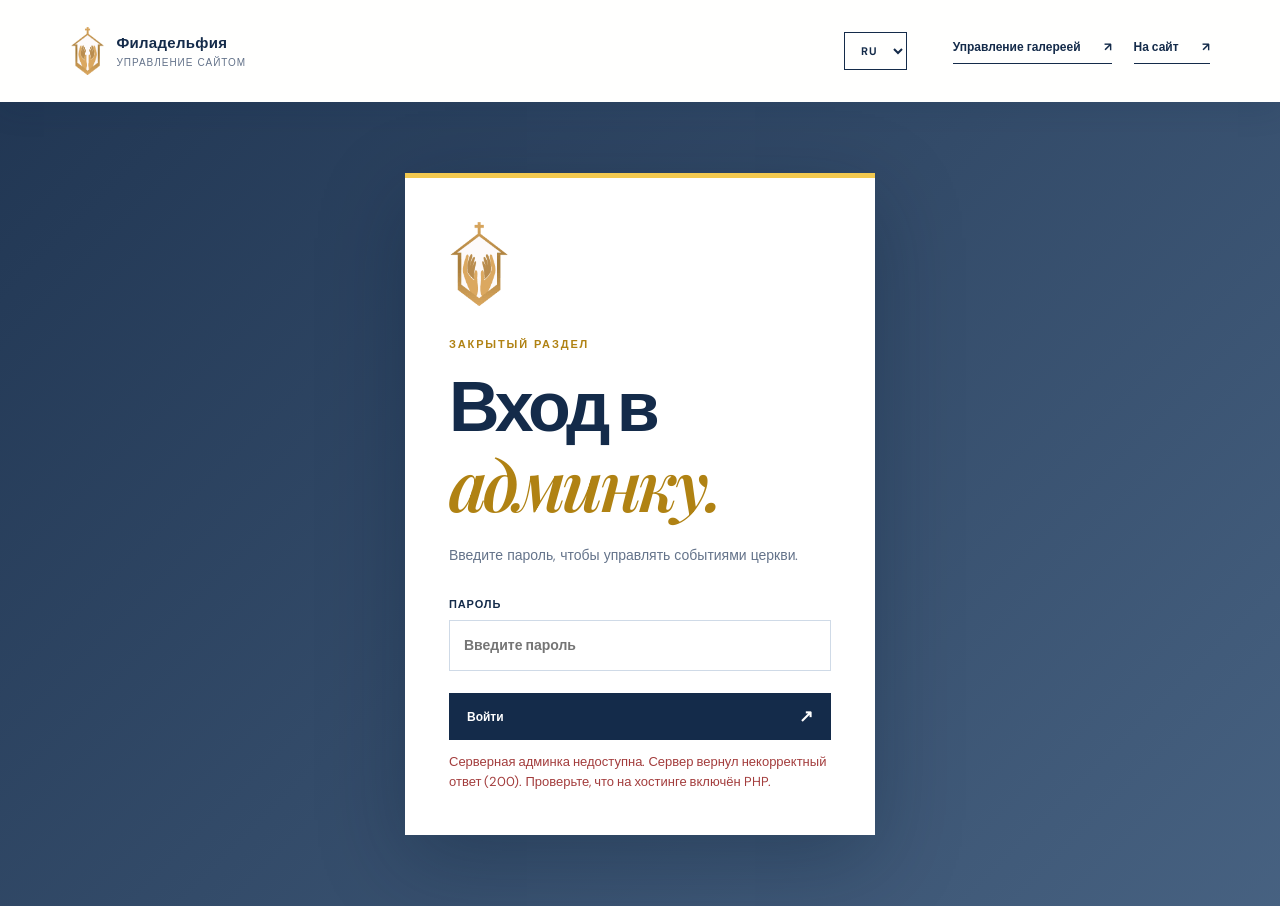
<file: admin.html>
<!doctype html>
<html lang="ru">
  <head>
    <meta charset="UTF-8" />
    <meta name="viewport" content="width=device-width, initial-scale=1.0" />
    <title>Админка — Филадельфия</title>
    <link rel="preconnect" href="https://fonts.googleapis.com" />
    <link rel="preconnect" href="https://fonts.gstatic.com" crossorigin />
    <link href="https://fonts.googleapis.com/css2?family=DM+Sans:wght@400;500;600;700&family=Playfair+Display:wght@600;700&display=swap" rel="stylesheet" />
    <link rel="stylesheet" href="styles.css" />
    <link rel="stylesheet" href="theme.css?v=server-content-v1-20260929" />
    <link rel="stylesheet" href="admin.css?v=quotes-v1-20261109" />
    <link rel="stylesheet" href="login.css?v=shared-events-v1-20260929" />
    <link rel="stylesheet" href="i18n.css" />
  </head>
  <body class="admin-page">
    <header class="site-header inner-header">
      <a class="brand" href="index.html"><img class="brand-logo" src="logo.png" alt="Логотип церкви Филадельфия" /><span><strong>Филадельфия</strong><small>управление сайтом</small></span></a>
      <div class="admin-header-actions"><a class="text-link" href="gallery-admin.html">Управление галереей <span>↗</span></a><a class="text-link" href="index.html">На сайт <span>↗</span></a><button class="logout-button" id="logout-button" type="button">Выйти</button></div>
    </header>
    <main class="admin-main" id="admin-content">
      <div class="admin-heading"><div><p class="eyebrow">Панель управления</p><h1>Управление<br /><em>сайтом.</em></h1></div><p>Выберите раздел — его форма и список записей будут собраны вместе.</p></div>
      <nav class="admin-tabs" aria-label="Разделы админки" role="tablist" data-admin-tabs>
        <button type="button" role="tab" id="admin-tab-events" aria-controls="admin-panel-events" aria-selected="true" tabindex="0" data-admin-tab="admin-panel-events">События</button>
        <button type="button" role="tab" id="admin-tab-quotes" aria-controls="admin-panel-quotes" aria-selected="false" tabindex="-1" data-admin-tab="admin-panel-quotes">Цитаты</button>
        <button type="button" role="tab" id="admin-tab-groups" aria-controls="admin-panel-groups" aria-selected="false" tabindex="-1" data-admin-tab="admin-panel-groups">Домашние группы</button>
        <button type="button" role="tab" id="admin-tab-presbyters" aria-controls="admin-panel-presbyters" aria-selected="false" tabindex="-1" data-admin-tab="admin-panel-presbyters">Пресвитеры</button>
        <button type="button" role="tab" id="admin-tab-leaders" aria-controls="admin-panel-leaders" aria-selected="false" tabindex="-1" data-admin-tab="admin-panel-leaders">Лидеры служения</button>
        <button type="button" role="tab" id="admin-tab-pages" aria-controls="admin-panel-pages" aria-selected="false" tabindex="-1" data-admin-tab="admin-panel-pages">Страницы сайта</button>
        <button type="button" role="tab" id="admin-tab-backup" aria-controls="admin-panel-backup" aria-selected="false" tabindex="-1" data-admin-tab="admin-panel-backup">Резервная копия</button>
        <button type="button" role="tab" id="admin-tab-analytics" aria-controls="admin-panel-analytics" aria-selected="false" tabindex="-1" data-admin-tab="admin-panel-analytics">Посещаемость</button>
      </nav>
      <div class="admin-tab-panel" id="admin-panel-events" role="tabpanel" aria-labelledby="admin-tab-events" data-admin-panel>
      <div class="admin-layout">
      <form class="event-form" id="event-form">
        <div class="form-title"><span class="form-number">01</span><div><h2>Новое событие</h2><p>Заполните информацию о предстоящем событии.</p></div></div>
        <label>Название события<input name="title" placeholder="Например, Вечер хвалы" /></label>
        <div class="form-row"><label>Дата (необязательно)<input name="date" type="date" /></label><label>Время (необязательно)<input name="time" type="text" inputmode="numeric" autocomplete="off" maxlength="5" pattern="^(?:[01][0-9]|2[0-3]):[0-5][0-9]$" placeholder="18:30" title="Введите время в формате 24 часа, например 18:30" /></label></div>
        <label>Короткая категория<input name="tag" placeholder="Праздник, собрание, молодёжь" /></label>
        <label>Описание (необязательно)<textarea name="description" rows="4" placeholder="Расскажите, что будет на событии"></textarea></label>
        <details class="translation-fields"><summary>Переводы на другие языки</summary><p>Если перевод не заполнен, посетители увидят исходный текст.</p>
          <div class="translation-language"><strong>Nederlands</strong><label>Название<input name="translations.nl.title" /></label><label>Категория<input name="translations.nl.tag" /></label><label>Описание<textarea name="translations.nl.description" rows="3"></textarea></label></div>
          <div class="translation-language"><strong>English</strong><label>Название<input name="translations.en.title" /></label><label>Категория<input name="translations.en.tag" /></label><label>Описание<textarea name="translations.en.description" rows="3"></textarea></label></div>
        </details>
        <label>Фото события<input name="image" type="file" accept="image/*" /></label>
        <p class="upload-hint">Поддерживаются JPEG, PNG, WebP и другие форматы изображений. Максимальный размер файла — 15 МБ. Фото оптимизируется перед сохранением.</p>
        <label class="event-dimming-option"><input name="dimImage" type="checkbox" checked /> Затемнять фото под текстом</label>
        <p class="upload-hint">Соотношение сторон загруженного фото сохраняется. Для карточек событий лучше подходят вертикальные фотографии 4:5.</p>
        <button class="button button-dark" type="submit">Опубликовать событие <span>↗</span></button>
        <p class="form-message" id="form-message" role="status"></p>
      </form>
      <aside class="admin-aside"><div class="aside-card"><span class="aside-icon">✦</span><h3>События<br /><em>живут здесь.</em></h3><p>Создавайте встречи, праздники и собрания — посетители сразу увидят их на главной странице.</p><div class="aside-line"></div><span class="aside-label">Быстрый совет</span><strong>Добавьте хорошее фото — оно задаёт настроение событию.</strong></div><div class="aside-card aside-light"><span class="aside-label">Как это работает</span><ol><li>Заполните форму</li><li>Добавьте фотографию</li><li>Нажмите «Опубликовать»</li></ol></div></aside>
      </div>
      <section class="admin-records admin-events"><div class="section-top"><div><p class="eyebrow">Управление</p><h2>Опубликованные<br /><span>события.</span></h2></div><span class="events-count" id="events-count">0 событий</span></div><div class="admin-record-list" id="admin-events-list"></div></section>
      </div>
      <div class="admin-tab-panel" id="admin-panel-quotes" role="tabpanel" aria-labelledby="admin-tab-quotes" data-admin-panel hidden>
      <section class="admin-directory admin-events">
        <div class="section-top"><div><p class="eyebrow">Вдохновение</p><h2>Цитаты</h2></div></div>
        <div class="admin-layout">
          <form class="event-form" id="quote-form">
            <div class="form-title"><span class="form-number">✦</span><div><h2>Новая цитата</h2><p>Добавьте цитату и, при желании, фотографию.</p></div></div>
            <label>Текст цитаты<textarea name="text" rows="5" maxlength="3000" required></textarea></label>
            <label>Автор или источник (необязательно)<input name="author" maxlength="300" /></label>
            <details class="translation-fields"><summary>Переводы на другие языки</summary><p>Текст цитаты переводится автоматически, если перевод не указан. Автор или источник не переводится автоматически.</p>
              <div class="translation-language"><strong>Nederlands</strong><label>Текст цитаты<textarea name="translations.nl.text" rows="4" maxlength="3000"></textarea></label><label>Автор или источник (необязательно)<input name="translations.nl.author" maxlength="300" /></label></div>
              <div class="translation-language"><strong>English</strong><label>Текст цитаты<textarea name="translations.en.text" rows="4" maxlength="3000"></textarea></label><label>Автор или источник (необязательно)<input name="translations.en.author" maxlength="300" /></label></div>
            </details>
            <label>Фото цитаты (необязательно)<input name="image" type="file" accept="image/*" /></label>
            <p class="upload-hint">Поддерживаются JPEG, PNG, WebP и другие форматы изображений. Максимальный размер файла — 15 МБ. Фото оптимизируется перед сохранением.</p>
            <p class="upload-hint">Фотография кадрируется под формат карточки. Лучше всего подходят горизонтальные фотографии 16:9.</p>
            <label class="event-dimming-option"><input name="dimImage" type="checkbox" checked /> Затемнять фото под текстом</label>
            <button class="button button-dark" type="submit">Опубликовать цитату <span>↗</span></button>
            <p class="form-message" id="quote-form-message" role="status"></p>
          </form>
        </div>
      </section>
      <section class="admin-records admin-events">
        <div class="section-top"><div><p class="eyebrow">Управление</p><h2>Опубликованные<br /><span>цитаты.</span></h2></div><span class="events-count" id="quotes-count">0 цитат</span></div>
        <div class="admin-record-list" id="admin-quotes-list"></div>
      </section>
      </div>
      <div class="admin-tab-panel" id="admin-panel-groups" role="tabpanel" aria-labelledby="admin-tab-groups" data-admin-panel hidden>
      <section class="admin-directory admin-events">
        <div class="section-top"><div><p class="eyebrow">Общение</p><h2>Домашние<br /><span>группы.</span></h2></div></div>
        <div class="admin-layout">
          <form class="event-form" id="home-group-form">
            <div class="form-title"><span class="form-number">02</span><div><h2>Добавить домашнюю группу</h2><p>Новая группа появится в списке на странице служений.</p></div></div>
            <label>Кто лидер<input name="leader" required placeholder="Например, Анна Иванова" /></label>
            <label>Место/район<input name="location" required placeholder="Например, Hoboken" /></label>
            <label>День недели<select name="day" required><option value="">Выберите день</option><option value="monday">Понедельник</option><option value="tuesday">Вторник</option><option value="wednesday">Среда</option><option value="thursday">Четверг</option><option value="friday">Пятница</option><option value="saturday">Суббота</option><option value="sunday">Воскресенье</option></select></label>
            <label>Небольшое описание<textarea name="description" rows="4" required placeholder="Расскажите о группе"></textarea></label>
            <details class="translation-fields"><summary>Переводы на другие языки</summary><p>Если перевод не заполнен, посетители увидят исходный текст.</p>
              <div class="translation-language"><strong>Nederlands</strong><label>Кто лидер<input name="translations.nl.leader" /></label><label>Место/район<input name="translations.nl.location" /></label><label>Небольшое описание<textarea name="translations.nl.description" rows="3"></textarea></label></div>
              <div class="translation-language"><strong>English</strong><label>Кто лидер<input name="translations.en.leader" /></label><label>Место/район<input name="translations.en.location" /></label><label>Небольшое описание<textarea name="translations.en.description" rows="3"></textarea></label></div>
            </details>
            <label>Фото<input name="image" type="file" accept="image/*" /></label>
            <button class="button button-dark" type="submit">Добавить домашнюю группу <span>↗</span></button>
            <p class="form-message" id="home-group-form-message" role="status"></p>
          </form>
        </div>
      </section>
      <section class="admin-records admin-events">
        <div class="section-top"><div><p class="eyebrow">Управление</p><h2>Опубликованные<br /><span>домашние группы.</span></h2></div><span class="events-count" id="home-groups-count">0 домашних групп</span></div>
        <div class="admin-record-list" id="admin-home-groups-list"></div>
      </section>
      </div>
      <div class="admin-tab-panel" id="admin-panel-presbyters" role="tabpanel" aria-labelledby="admin-tab-presbyters" data-admin-panel hidden>
      <section class="admin-directory admin-events">
        <div class="section-top"><div><p class="eyebrow">Пасторская команда</p><h2>Наши<br /><span>пресвитеры.</span></h2></div></div>
        <div class="admin-layout">
          <form class="event-form" id="presbyter-form">
            <div class="form-title"><span class="form-number">03</span><div><h2>Добавить пресвитерскую семью</h2><p>Супруги появятся вместе в отдельном списке на странице служений.</p></div></div>
            <fieldset class="presbyter-person-fields">
              <legend>Муж</legend>
              <label>Имя мужа<input name="husbandFirstName" required autocomplete="given-name" /></label>
              <label>Фамилия мужа<input name="husbandLastName" required autocomplete="family-name" /></label>
              <label>Фото мужа<input name="image" type="file" accept="image/*" required /></label>
            </fieldset>
            <fieldset class="presbyter-person-fields">
              <legend>Жена</legend>
              <label>Имя жены<input name="wifeFirstName" required autocomplete="given-name" /></label>
              <label>Фамилия жены<input name="wifeLastName" required autocomplete="family-name" /></label>
              <label>Фото жены<input name="spouseImage" type="file" accept="image/*" required /></label>
            </fieldset>
            <button class="button button-dark" type="submit">Добавить пресвитерскую семью <span>↗</span></button>
            <p class="form-message" id="presbyter-form-message" role="status"></p>
          </form>
        </div>
      </section>
      <section class="admin-records admin-events">
        <div class="section-top"><div><p class="eyebrow">Управление</p><h2>Опубликованные<br /><span>пресвитерские семьи.</span></h2></div><span class="events-count" id="presbyters-count">0 пресвитерских семей</span></div>
        <div class="admin-record-list" id="admin-presbyters-list"></div>
      </section>
      </div>
      <div class="admin-tab-panel" id="admin-panel-leaders" role="tabpanel" aria-labelledby="admin-tab-leaders" data-admin-panel hidden>
      <section class="admin-leaders admin-events">
        <div class="admin-layout leader-admin-layout">
          <form class="event-form" id="leader-form">
            <div class="form-title"><span class="form-number">04</span><div><h2>Добавить лидера</h2><p>Лидер появится на главной и странице служений.</p></div></div>
            <label>Название служения<input name="title" required placeholder="Например, Молодёжное служение" /></label>
            <label>Короткая категория<input name="tag" placeholder="Например, Служение молодёжи" /></label>
            <label>Описание<textarea name="description" rows="4" required placeholder="Расскажите о служении"></textarea></label>
            <details class="translation-fields"><summary>Переводы на другие языки</summary><p>Если перевод не заполнен, посетители увидят исходный текст.</p>
              <div class="translation-language"><strong>Nederlands</strong><label>Название<input name="translations.nl.title" /></label><label>Категория<input name="translations.nl.tag" /></label><label>Описание<textarea name="translations.nl.description" rows="3"></textarea></label></div>
              <div class="translation-language"><strong>English</strong><label>Название<input name="translations.en.title" /></label><label>Категория<input name="translations.en.tag" /></label><label>Описание<textarea name="translations.en.description" rows="3"></textarea></label></div>
            </details>
            <label>Фото лидера или служения<input name="image" type="file" accept="image/*" /></label>
            <p class="upload-hint">Поддерживаются JPEG, PNG, WebP и другие форматы изображений. Максимальный размер файла — 15 МБ. Фото оптимизируется перед сохранением.</p>
            <button class="button button-dark" type="submit">Добавить лидера <span>↗</span></button>
            <p class="form-message" id="leader-form-message" role="status"></p>
          </form>
          <aside class="admin-aside"><div class="aside-card aside-light"><span class="aside-label">Как это работает</span><ol><li>Заполните информацию</li><li>Добавьте фотографию</li><li>Нажмите «Добавить лидера»</li></ol></div></aside>
        </div>
      </section>
      <section class="admin-records admin-events"><div class="section-top"><div><p class="eyebrow">Управление</p><h2>Опубликованные<br /><span>лидеры служения.</span></h2></div><span class="events-count" id="leaders-count">0 лидеров</span></div><div class="admin-record-list" id="admin-leaders-list"></div></section>
      </div>
      <div class="admin-tab-panel" id="admin-panel-pages" role="tabpanel" aria-labelledby="admin-tab-pages" data-admin-panel hidden>
        <section class="admin-page-visibility admin-events">
          <div class="section-top"><div><p class="eyebrow">Публикация</p><h2>Видимость<br /><span>страниц сайта.</span></h2></div></div>
          <div class="page-visibility-card">
            <p>Выберите страницы, которые должны быть доступны посетителям.</p>
            <p>Настройки сохраняются на сервере и сразу применяются для всех посетителей сайта.</p>
            <div class="page-visibility-list" id="page-visibility-list"></div>
            <fieldset class="holiday-gallery-title-fields" id="holiday-gallery-title-fields">
              <legend>Название страницы</legend>
              <div class="holiday-gallery-title-heading">
                <span class="holiday-gallery-title-icon" aria-hidden="true">Aa</span>
                <div>
                  <h3>Название галереи праздников</h3>
                  <p>Эта подпись появится в меню сайта и в заголовке страницы. Укажите её для каждого языка.</p>
                </div>
              </div>
              <div class="holiday-gallery-title-languages">
                <label><span class="holiday-gallery-language"><b>RU</b> Русский</span><input data-holiday-gallery-title="ru" maxlength="120" required placeholder="Например, Галерея праздников" /></label>
                <label><span class="holiday-gallery-language"><b>NL</b> Nederlands</span><input data-holiday-gallery-title="nl" maxlength="120" required placeholder="Например, Галерея праздников" /></label>
                <label><span class="holiday-gallery-language"><b>EN</b> English</span><input data-holiday-gallery-title="en" maxlength="120" required placeholder="Например, Галерея праздников" /></label>
              </div>
            </fieldset>
            <button class="button button-dark" id="save-page-visibility" type="button">Сохранить настройки страниц <span>↗</span></button>
            <p class="form-message" id="page-visibility-message" role="status"></p>
          </div>
        </section>
      </div>
      <div class="admin-tab-panel" id="admin-panel-backup" role="tabpanel" aria-labelledby="admin-tab-backup" data-admin-panel hidden>
      <section class="admin-backup admin-events">
        <div class="section-top"><div><p class="eyebrow">Перенос и защита</p><h2>Резервная<br /><span>копия.</span></h2></div></div>
        <div class="backup-card">
          <p>Резервная копия содержит общие события, цитаты, служения, домашние группы, пресвитерские семьи и фотографии с сервера. При восстановлении выбранные данные заменяются на сервере.</p>
          <div class="backup-actions">
            <button class="button button-dark" id="export-backup" type="button">Скачать резервную копию <span>↓</span></button>
            <label class="backup-import-button">Восстановить из файла<input id="import-backup" type="file" accept="application/json,.json" /></label>
          </div>
          <p class="form-message" id="backup-message" role="status"></p>
        </div>
      </section>
      </div>
    <div class="admin-tab-panel" id="admin-panel-analytics" role="tabpanel" aria-labelledby="admin-tab-analytics" data-admin-panel hidden>
      <section class="admin-analytics admin-events">
        <div class="section-top"><div><p class="eyebrow">Статистика</p><h2>Посещаемость<br /><span>сайта.</span></h2></div></div>
        <div class="analytics-card">
          <p class="analytics-description">Просмотры публичных страниц за сегодня, 7 и 30 дней. Повторные загрузки считаются отдельно, поэтому это не число уникальных посетителей. Данные хранятся на сервере в агрегированном виде; IP-адреса и личные данные не собираются.</p>
          <p class="form-message" id="site-analytics-message" role="status">Загрузка статистики…</p>
          <div class="analytics-summary" id="site-analytics-summary" aria-live="polite"></div>
          <div class="analytics-history" id="site-analytics-history"></div>
          <div class="analytics-page-list" id="site-analytics-pages"></div>
        </div>
      </section>
    </div>
    </main>
    <main class="login-main" id="login-screen">
      <section class="login-card">
        <img class="login-logo" src="logo.png" alt="Логотип церкви Филадельфия" />
        <p class="eyebrow">Закрытый раздел</p>
        <h1>Вход в<br /><em>админку.</em></h1>
        <p>Введите пароль, чтобы управлять событиями церкви.</p>
        <form id="login-form">
          <label>Пароль<input id="admin-password" type="password" autocomplete="current-password" required placeholder="Введите пароль" /></label>
          <button class="button button-dark" type="submit">Войти <span>↗</span></button>
          <p class="login-error" id="login-error" role="alert"></p>
        </form>
      </section>
    </main>
    <main class="login-main" id="setup-screen" hidden>
      <section class="login-card">
        <img class="login-logo" src="logo.png" alt="Логотип церкви Филадельфия" />
        <p class="eyebrow">Первый запуск</p>
        <h1>Создайте пароль<br /><em>администратора.</em></h1>
        <p>Одноразовый код находится в отдельном файле, переданном вместе с комплектом сайта. После настройки удалите этот файл.</p>
        <form id="setup-form">
          <label>Одноразовый код<input id="setup-code" type="password" autocomplete="off" required /></label>
          <label>Новый пароль<input id="new-admin-password" type="password" autocomplete="new-password" minlength="12" required /></label>
          <button class="button button-dark" type="submit">Создать пароль <span>↗</span></button>
          <p class="login-error" id="setup-error" role="alert"></p>
        </form>
      </section>
    </main>
    <script src="script.js?v=quotes-v1-20261109"></script>
    <script src="i18n.js?v=quotes-v1-20261109"></script>
  </body>
</html>
</file>
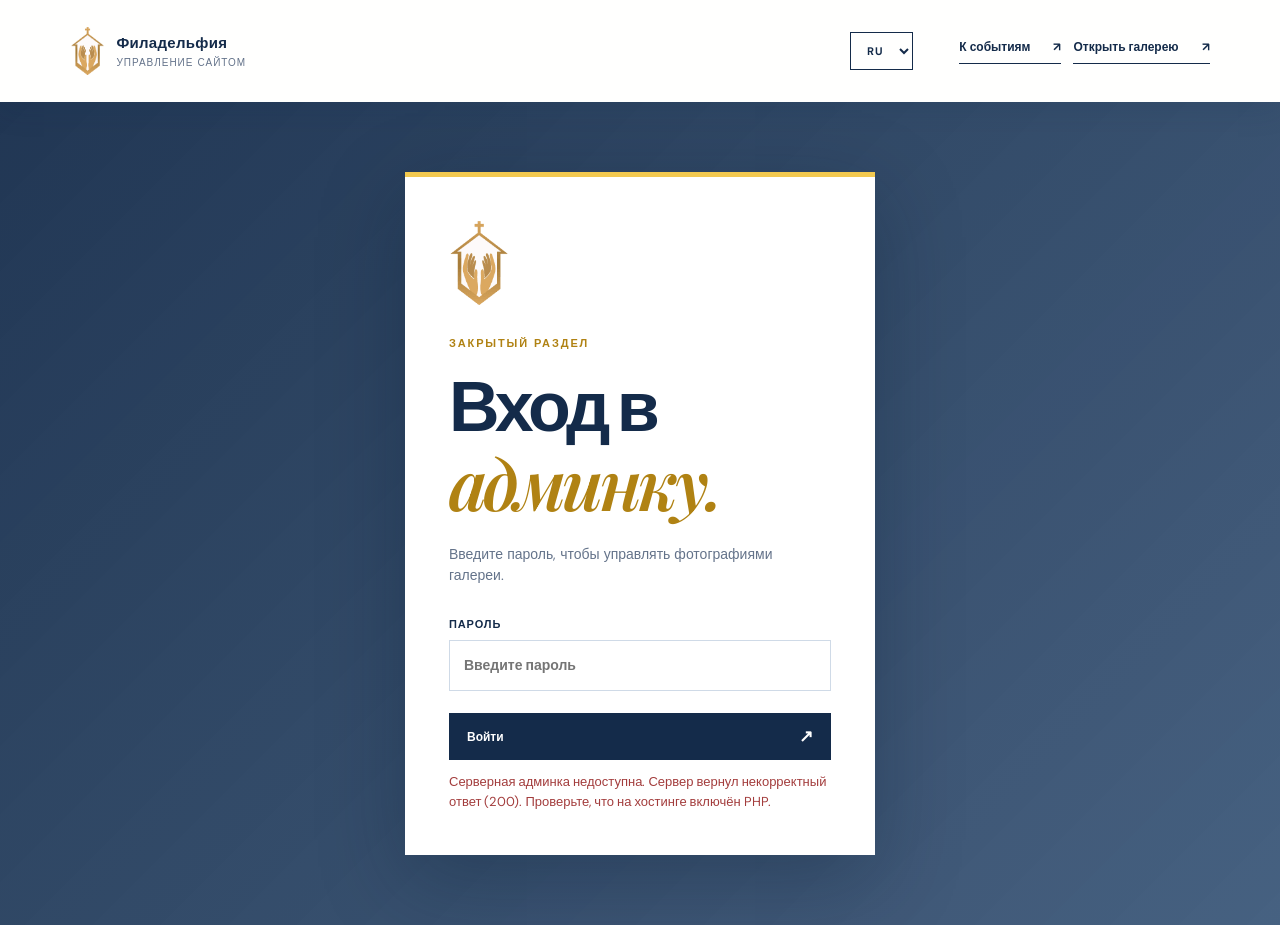
<file: gallery-admin.html>
<!doctype html>
<html lang="ru">
  <head>
    <meta charset="UTF-8" />
    <meta name="viewport" content="width=device-width, initial-scale=1.0" />
    <title>Управление галереей — Филадельфия</title>
    <link rel="preconnect" href="https://fonts.googleapis.com" />
    <link rel="preconnect" href="https://fonts.gstatic.com" crossorigin />
    <link href="https://fonts.googleapis.com/css2?family=DM+Sans:wght@400;500;600;700&family=Playfair+Display:wght@600;700&display=swap" rel="stylesheet" />
    <link rel="stylesheet" href="styles.css" />
    <link rel="stylesheet" href="theme.css?v=server-content-v1-20260929" />
    <link rel="stylesheet" href="admin.css" />
    <link rel="stylesheet" href="login.css" />
    <link rel="stylesheet" href="gallery.css?v=gallery-hover-actions-v1-20260928" />
    <link rel="stylesheet" href="i18n.css" />
  </head>
  <body class="admin-page">
    <header class="site-header inner-header">
      <a class="brand" href="index.html"><img class="brand-logo" src="logo.png" alt="Логотип церкви Филадельфия" /><span><strong>Филадельфия</strong><small>управление сайтом</small></span></a>
      <div class="admin-header-actions"><a class="text-link" href="admin.html">К событиям <span>↗</span></a><a class="text-link" href="gallery.html">Открыть галерею <span>↗</span></a><button class="logout-button" id="logout-button" type="button">Выйти</button></div>
    </header>

    <main class="admin-main" id="admin-content">
      <div class="admin-heading">
        <div><p class="eyebrow">Панель управления</p><h1>Добавить<br /><em>фото.</em></h1></div>
        <p>Загружайте фотографии на сервер — после публикации их увидят все посетители.</p>
      </div>
      <div class="admin-layout gallery-management-layout">
        <form class="event-form" id="gallery-form">
          <div class="form-title"><span class="form-number">01</span><div><h2>Новое фото</h2><p>Выберите фотографию для галереи.</p></div></div>
          <label>Фотографии<input name="image" type="file" accept="image/*" multiple required /></label>
          <p class="upload-hint">Можно выбрать сразу несколько фото. Поддерживаются JPEG, PNG, WebP и другие форматы; каждый исходный файл — до 15 МБ. Фото оптимизируются перед загрузкой.</p>
          <button class="button button-dark" type="submit">Добавить фотографии <span>↗</span></button>
          <p class="form-message" id="gallery-form-message" role="status"></p>
        </form>
        <aside class="admin-aside"><div class="aside-card aside-light"><span class="aside-label">Как это работает</span><ol><li>Выберите одно или несколько фото</li><li>Нажмите «Добавить фотографии»</li><li>Фото появятся в общей галерее</li></ol><p>Фотографии хранятся на сервере и доступны посетителям сайта.</p></div></aside>
      </div>
      <section class="admin-events admin-gallery-list-section">
        <div class="section-top"><div><p class="eyebrow">Управление</p><h2>Добавленные<br /><span>фотографии.</span></h2></div><span class="events-count" id="gallery-count">0 фотографий</span></div>
        <div id="admin-gallery-list"></div>
      </section>

      <section class="admin-events holiday-gallery-management">
        <div class="section-top"><div><p class="eyebrow">Отдельная подборка</p><h2>Галерея<br /><span>праздников.</span></h2></div></div>
        <div class="admin-layout gallery-management-layout">
          <form class="event-form" id="holiday-gallery-form">
            <div class="form-title"><span class="form-number">02</span><div><h2>Фото праздников</h2><p>Можно загрузить сразу несколько фотографий.</p></div></div>
            <label>Фотографии<input name="image" type="file" accept="image/*" multiple required /></label>
            <p class="upload-hint">Каждый файл до 15 МБ; фото оптимизируются перед отправкой.</p>
            <button class="button button-dark" type="submit">Добавить в галерею праздников <span>↗</span></button>
            <p class="form-message" id="holiday-gallery-form-message" role="status"></p>
          </form>
          <aside class="admin-aside"><div class="aside-card aside-light"><span class="aside-label">Публикация</span><p>Включите страницу и укажите её название в разделе «Страницы сайта» админки.</p><a class="text-link" href="admin.html">Настроить страницу <span>↗</span></a></div></aside>
        </div>
        <div class="section-top"><div><p class="eyebrow">Управление</p><h2>Фото<br /><span>праздников.</span></h2></div><span class="events-count" id="holiday-gallery-count">0 фотографий</span></div>
        <div id="admin-holiday-gallery-list"></div>
      </section>
    </main>

    <main class="login-main" id="login-screen">
      <section class="login-card">
        <img class="login-logo" src="logo.png" alt="Логотип церкви Филадельфия" />
        <p class="eyebrow">Закрытый раздел</p>
        <h1>Вход в<br /><em>админку.</em></h1>
        <p>Введите пароль, чтобы управлять фотографиями галереи.</p>
        <form id="login-form">
          <label>Пароль<input id="admin-password" type="password" autocomplete="current-password" required placeholder="Введите пароль" /></label>
          <button class="button button-dark" type="submit">Войти <span>↗</span></button>
          <p class="login-error" id="login-error" role="alert"></p>
        </form>
      </section>
    </main>
    <script src="script.js?v=site-analytics-v1-20261014"></script>
    <script src="i18n.js?v=automatic-text-translation-v3-20261014"></script>
  </body>
</html>
</file>
<file: styles.css>
:root{--ink:#1b2b27;--muted:#68736d;--cream:#f4f2ec;--paper:#fff;--lime:#c8e56a;--line:#dcded6;--serif:"Playfair Display",Georgia,serif;--sans:"DM Sans",Arial,sans-serif}*{box-sizing:border-box}html{scroll-behavior:smooth}body{margin:0;background:var(--cream);color:var(--ink);font-family:var(--sans);line-height:1.5}a{color:inherit;text-decoration:none}.site-header{align-items:center;display:flex;justify-content:space-between;left:0;padding:27px 5.5%;position:absolute;right:0;top:0;z-index:3}.inner-header{background:var(--cream);position:relative}.brand{align-items:center;display:flex;gap:12px}.brand-mark{align-items:center;background:var(--lime);border-radius:50%;display:inline-flex;font-size:20px;height:42px;justify-content:center;width:42px}.brand strong,.brand small{display:block}.brand strong{font-size:15px;letter-spacing:.02em}.brand small{color:var(--muted);font-size:10px;letter-spacing:.1em;text-transform:uppercase}.main-nav{align-items:center;display:flex;gap:34px;font-size:13px}.main-nav a{transition:opacity .2s}.main-nav a:not(.nav-button):hover,.main-nav .active{opacity:.55}.nav-button,.button{align-items:center;display:inline-flex;gap:28px;padding:13px 18px}.nav-button{background:var(--ink);border-radius:3px;color:#fff;font-size:12px}.nav-button span,.button span{font-size:17px}.menu-toggle{background:0;border:0;color:var(--ink);display:none;font-size:24px}.hero{background:linear-gradient(90deg,rgba(11,31,28,.78),rgba(11,31,28,.1)),url("https://images.unsplash.com/photo-1490730141103-6cac27aaab94?auto=format&fit=crop&w=1800&q=85") center/cover;min-height:720px;padding:190px 12% 80px;position:relative}.hero-copy{max-width:680px;color:#fff}.eyebrow{color:#78903b;font-size:11px;font-weight:700;letter-spacing:.17em;margin:0 0 18px;text-transform:uppercase}.eyebrow.light{color:var(--lime)}h1,h2,h3,p{margin-top:0}h1,h2{font-weight:600;line-height:1.08}h1{font-size:clamp(50px,7vw,94px);letter-spacing:-.055em;margin-bottom:27px}h1 em,h2 em{color:var(--lime);font-family:var(--serif);font-style:italic;font-weight:600}h2{font-size:clamp(38px,4.5vw,66px);letter-spacing:-.055em;margin-bottom:0}h2 span{font-family:var(--serif);font-style:italic;font-weight:600}.hero-text{color:rgba(255,255,255,.82);font-size:16px;max-width:450px}.hero-actions{align-items:center;display:flex;gap:28px;margin-top:35px}.button{font-size:12px;font-weight:700;justify-content:space-between;min-width:180px}.button-light{background:var(--lime);color:var(--ink)}.button-dark{background:var(--ink);color:#fff}.text-link{border-bottom:1px solid var(--ink);display:inline-flex;font-size:12px;font-weight:700;gap:23px;padding-bottom:7px}.light-link{border-color:rgba(255,255,255,.5);color:#fff}.hero-note{align-items:center;bottom:44px;color:rgba(255,255,255,.75);display:flex;font-size:10px;gap:14px;letter-spacing:.12em;position:absolute;right:9%;text-transform:uppercase}.hero-note i{background:var(--lime);display:block;height:1px;width:52px}.section{padding:110px 11%}.intro{display:grid;gap:8%;grid-template-columns:1.2fr 1fr}.intro-body{align-self:end;max-width:390px}.intro-body p{color:var(--muted);font-size:17px;margin-bottom:30px}.section-top{align-items:end;display:flex;justify-content:space-between;margin-bottom:45px}.section-top h2{font-size:clamp(34px,4vw,57px)}.events{background:var(--paper)}.event-grid{display:grid;gap:16px;grid-template-columns:1.3fr 1fr 1fr}.event-card{background:#e8ebe2;display:flex;min-height:280px;padding:25px;position:relative}.event-featured{background:var(--ink);color:#fff}.date{display:flex;gap:8px}.date strong{font-size:42px;line-height:1}.date span{color:#7b877f;font-size:9px;font-weight:700;letter-spacing:.08em;line-height:1.15}.event-featured .date span{color:var(--lime)}.event-content{align-self:end;position:relative;width:100%}.tag{color:#8da848;font-size:10px;font-weight:700;letter-spacing:.1em;text-transform:uppercase}.event-featured .tag{color:var(--lime)}.event-content h3{font-size:25px;line-height:1.12;margin:10px 0 15px}.event-meta{color:#7b877f;font-size:11px;margin:0}.event-featured .event-meta{color:#a6b3ad}.round-arrow{align-items:center;border:1px solid #b8c0b3;border-radius:50%;bottom:0;display:flex;font-size:17px;height:33px;justify-content:center;position:absolute;right:0;width:33px}.event-featured .round-arrow{border-color:#64766d;color:var(--lime)}.visit{align-items:stretch;background:var(--lime);display:grid;grid-template-columns:1fr 1fr;padding:0}.visit-image{background:url("https://images.unsplash.com/photo-1533174072545-7a4b6ad7a6c3?auto=format&fit=crop&w=1000&q=80") center/cover;min-height:570px}.visit-copy{padding:85px 13% 70px}.visit-copy h2{font-size:clamp(46px,5vw,73px);margin-bottom:26px}.visit-copy>p{color:#4f6638;max-width:330px}.visit-details{border-top:1px solid rgba(27,43,39,.25);display:grid;gap:30px;grid-template-columns:1fr 1fr;margin:37px 0 32px;padding-top:17px}.visit-details span{color:#607747;display:block;font-size:10px;font-weight:700;letter-spacing:.13em;margin-bottom:8px;text-transform:uppercase}.visit-details strong{font-size:13px}.site-footer{background:var(--ink);color:#fff;padding:68px 5.5% 24px}.footer-main{display:flex;justify-content:space-between}.footer-brand small{color:#9daaa2}.footer-main>div>p{color:#a6b3ad;font-family:var(--serif);font-size:20px;margin:32px 0 0}.footer-links{display:flex;gap:100px}.footer-links div{display:flex;flex-direction:column;gap:9px}.footer-links span{color:var(--lime);font-size:10px;font-weight:700;letter-spacing:.15em;margin-bottom:10px;text-transform:uppercase}.footer-links a{color:#c1cbc5;font-size:12px}.footer-bottom{border-top:1px solid #3d4d45;color:#7f9087;display:flex;font-size:10px;justify-content:space-between;margin-top:60px;padding-top:17px}.page-hero{align-items:end;display:grid;gap:10%;grid-template-columns:1.3fr .7fr;min-height:550px;padding:130px 11% 85px}.page-hero>p{color:var(--muted);font-size:18px;max-width:340px}.story{background:var(--paper);display:grid;gap:9%;grid-template-columns:1fr 1fr;padding-bottom:120px;padding-top:0}.story-image{background:url("https://opwekking.org/wp-content/uploads/2026/02/priscilla-du-preez-TlE_LR4L28o-unsplash-2.jpg") center/cover;min-height:560px}.story-copy{align-self:center;max-width:480px}.story-copy h2{font-size:clamp(39px,4.2vw,58px);margin-bottom:30px}.story-copy p:not(.eyebrow){color:var(--muted);font-size:16px;margin-bottom:17px}.story-copy .text-link{margin-top:20px}.values{background:#e7ebe2}.value-grid{display:grid;gap:16px;grid-template-columns:repeat(3,1fr)}.value-grid article{border-top:1px solid #aeb8aa;padding-top:20px}.value-grid span{color:#77924c;font-size:12px}.value-grid h3{font-size:24px;margin:36px 0 12px}.value-grid p{color:var(--muted);font-size:14px;max-width:250px}.beliefs{background:var(--ink);color:#fff}.beliefs h2{margin-bottom:35px}.beliefs-copy{display:grid;gap:35px;grid-template-columns:repeat(3,1fr)}.beliefs-copy p{color:#b6c1bb;font-size:14px;margin:0}.scripture{border-top:1px solid #53625a;color:var(--lime);font-family:var(--serif);font-size:24px;margin:55px 0 0;padding-top:25px}.scripture span{color:#9eada4;font-family:var(--sans);font-size:11px}.donations{border-top:1px solid #53625a;display:flex;flex-direction:column;gap:5px;margin-top:45px;padding-top:22px}.donations strong{color:#fff;font-size:13px;margin-top:8px}.donations span{color:#9eada4;font-size:12px}.donations b{color:var(--lime);font-size:16px;letter-spacing:.05em}.leaders-hero{background:#e7ebe2}.leaders{background:var(--paper)}.leader-grid{display:grid;gap:30px;grid-template-columns:repeat(2,1fr)}.leader-card{background:var(--cream)}.leader-photo{background-position:center;background-size:cover;height:380px}.photo-anna{background-image:url("https://images.unsplash.com/photo-1531123897727-8f129e1688ce?auto=format&fit=crop&w=900&q=85")}.photo-daniel{background-image:url("https://images.unsplash.com/photo-1500648767791-00dcc994a43e?auto=format&fit=crop&w=900&q=85")}.photo-maria{background-image:url("https://images.unsplash.com/photo-1494790108377-be9c29b29330?auto=format&fit=crop&w=900&q=85")}.photo-pavel{background-image:url("https://images.unsplash.com/photo-1507003211169-0a1dd7228f2d?auto=format&fit=crop&w=900&q=85")}.leader-info{display:grid;gap:15px;grid-template-columns:1fr 25px;padding:22px 24px}.leader-info h3{font-size:21px;margin:0}.leader-info p{color:#78903b;font-size:11px;margin:4px 0 0}.leader-info>span{font-size:20px;text-align:right}.leader-info small{color:var(--muted);font-size:12px;grid-column:1/-1;line-height:1.5}@media(max-width:800px){.site-header{padding:22px 6%}.main-nav{background:var(--paper);box-shadow:0 10px 25px #18282018;display:none;flex-direction:column;gap:22px;padding:28px;position:absolute;right:6%;top:75px}.main-nav.open{display:flex}.menu-toggle{display:block}.hero{min-height:680px;padding:160px 9% 70px}.hero-note{display:none}.section{padding:75px 8%}.intro,.visit,.story,.page-hero{grid-template-columns:1fr}.intro-body{margin-top:35px}.event-grid{grid-template-columns:1fr}.event-card{min-height:245px}.desktop-link{display:none}.visit-image{min-height:320px}.visit-copy{padding:65px 10%}.page-hero{gap:35px;min-height:470px;padding:100px 8% 65px}.story{padding-bottom:75px}.story-image{min-height:370px}.story-copy{padding-top:65px}.value-grid,.leader-grid{grid-template-columns:1fr}.beliefs-copy{grid-template-columns:1fr}.scripture{font-size:20px}.leader-photo{height:420px}.footer-main{flex-direction:column;gap:50px}.footer-links{gap:45px}.footer-bottom{gap:15px;flex-direction:column}}
:root{--ink:#1b2b27;--muted:#68736d;--cream:#f4f2ec;--paper:#fff;--lime:#c8e56a;--line:#dcded6;--serif:"Playfair Display",Georgia,serif;--sans:"DM Sans",Arial,sans-serif}*{box-sizing:border-box}html{scroll-behavior:smooth}body{margin:0;background:var(--cream);color:var(--ink);font-family:var(--sans);line-height:1.5}a{color:inherit;text-decoration:none}.site-header{align-items:center;display:flex;justify-content:space-between;left:0;padding:27px 5.5%;position:absolute;right:0;top:0;z-index:3}.inner-header{background:var(--cream);position:relative}.brand{align-items:center;display:flex;gap:12px}.brand-mark{align-items:center;background:var(--lime);border-radius:50%;display:inline-flex;font-size:20px;height:42px;justify-content:center;width:42px}.brand strong,.brand small{display:block}.brand strong{font-size:15px;letter-spacing:.02em}.brand small{color:var(--muted);font-size:10px;letter-spacing:.1em;text-transform:uppercase}.main-nav{align-items:center;display:flex;gap:34px;font-size:13px}.main-nav a{transition:opacity .2s}.main-nav a:not(.nav-button):hover,.main-nav .active{opacity:.55}.nav-button,.button{align-items:center;display:inline-flex;gap:28px;padding:13px 18px}.nav-button{background:var(--ink);border-radius:3px;color:#fff;font-size:12px}.nav-button span,.button span{font-size:17px}.menu-toggle{background:0;border:0;color:var(--ink);display:none;font-size:24px}.hero{background:linear-gradient(90deg,rgba(11,31,28,.78),rgba(11,31,28,.1)),url("https://images.unsplash.com/photo-1490730141103-6cac27aaab94?auto=format&fit=crop&w=1800&q=85") center/cover;min-height:720px;padding:190px 12% 80px;position:relative}.hero-copy{max-width:680px;color:#fff}.eyebrow{color:#78903b;font-size:11px;font-weight:700;letter-spacing:.17em;margin:0 0 18px;text-transform:uppercase}.eyebrow.light{color:var(--lime)}h1,h2,h3,p{margin-top:0}h1,h2{font-weight:600;line-height:1.08}h1{font-size:clamp(50px,7vw,94px);letter-spacing:-.055em;margin-bottom:27px}h1 em,h2 em{color:var(--lime);font-family:var(--serif);font-style:italic;font-weight:600}h2{font-size:clamp(38px,4.5vw,66px);letter-spacing:-.055em;margin-bottom:0}h2 span{font-family:var(--serif);font-style:italic;font-weight:600}.hero-text{color:rgba(255,255,255,.82);font-size:16px;max-width:450px}.hero-actions{align-items:center;display:flex;gap:28px;margin-top:35px}.button{font-size:12px;font-weight:700;justify-content:space-between;min-width:180px}.button-light{background:var(--lime);color:var(--ink)}.button-dark{background:var(--ink);color:#fff}.text-link{border-bottom:1px solid var(--ink);display:inline-flex;font-size:12px;font-weight:700;gap:23px;padding-bottom:7px}.light-link{border-color:rgba(255,255,255,.5);color:#fff}.hero-note{align-items:center;bottom:44px;color:rgba(255,255,255,.75);display:flex;font-size:10px;gap:14px;letter-spacing:.12em;position:absolute;right:9%;text-transform:uppercase}.hero-note i{background:var(--lime);display:block;height:1px;width:52px}.section{padding:110px 11%}.intro{display:grid;gap:8%;grid-template-columns:1.2fr 1fr}.intro-body{align-self:end;max-width:390px}.intro-body p{color:var(--muted);font-size:17px;margin-bottom:30px}.section-top{align-items:end;display:flex;justify-content:space-between;margin-bottom:45px}.section-top h2{font-size:clamp(34px,4vw,57px)}.events{background:var(--paper)}.event-grid{display:grid;gap:16px;grid-template-columns:1.3fr 1fr 1fr}.event-card{background:#e8ebe2;display:flex;min-height:280px;padding:25px;position:relative}.event-featured{background:var(--ink);color:#fff}.date{display:flex;gap:8px}.date strong{font-size:42px;line-height:1}.date span{color:#7b877f;font-size:9px;font-weight:700;letter-spacing:.08em;line-height:1.15}.event-featured .date span{color:var(--lime)}.event-content{align-self:end;position:relative;width:100%}.tag{color:#8da848;font-size:10px;font-weight:700;letter-spacing:.1em;text-transform:uppercase}.event-featured .tag{color:var(--lime)}.event-content h3{font-size:25px;line-height:1.12;margin:10px 0 15px}.event-meta{color:#7b877f;font-size:11px;margin:0}.event-featured .event-meta{color:#a6b3ad}.round-arrow{align-items:center;border:1px solid #b8c0b3;border-radius:50%;bottom:0;display:flex;font-size:17px;height:33px;justify-content:center;position:absolute;right:0;width:33px}.event-featured .round-arrow{border-color:#64766d;color:var(--lime)}.visit{align-items:stretch;background:var(--lime);display:grid;grid-template-columns:1fr 1fr;padding:0}.visit-image{background:url("https://images.unsplash.com/photo-1533174072545-7a4b6ad7a6c3?auto=format&fit=crop&w=1000&q=80") center/cover;min-height:570px}.visit-copy{padding:85px 13% 70px}.visit-copy h2{font-size:clamp(46px,5vw,73px);margin-bottom:26px}.visit-copy>p{color:#4f6638;max-width:330px}.visit-details{border-top:1px solid rgba(27,43,39,.25);display:grid;gap:30px;grid-template-columns:1fr 1fr;margin:37px 0 32px;padding-top:17px}.visit-details span{color:#607747;display:block;font-size:10px;font-weight:700;letter-spacing:.13em;margin-bottom:8px;text-transform:uppercase}.visit-details strong{font-size:13px}.site-footer{background:var(--ink);color:#fff;padding:68px 5.5% 24px}.footer-main{display:flex;justify-content:space-between}.footer-brand small{color:#9daaa2}.footer-main>div>p{color:#a6b3ad;font-family:var(--serif);font-size:20px;margin:32px 0 0}.footer-links{display:flex;gap:100px}.footer-links div{display:flex;flex-direction:column;gap:9px}.footer-links span{color:var(--lime);font-size:10px;font-weight:700;letter-spacing:.15em;margin-bottom:10px;text-transform:uppercase}.footer-links a{color:#c1cbc5;font-size:12px}.footer-bottom{border-top:1px solid #3d4d45;color:#7f9087;display:flex;font-size:10px;justify-content:space-between;margin-top:60px;padding-top:17px}.page-hero{align-items:end;display:grid;gap:10%;grid-template-columns:1.3fr .7fr;min-height:550px;padding:130px 11% 85px}.page-hero>p{color:var(--muted);font-size:18px;max-width:340px}.story{background:var(--paper);display:grid;gap:9%;grid-template-columns:1fr 1fr;padding-bottom:120px;padding-top:0}.story-image{background:url("https://opwekking.org/wp-content/uploads/2026/02/priscilla-du-preez-TlE_LR4L28o-unsplash-2.jpg") center/cover;min-height:560px}.story-copy{align-self:center;max-width:480px}.story-copy h2{font-size:clamp(39px,4.2vw,58px);margin-bottom:30px}.story-copy p:not(.eyebrow){color:var(--muted);font-size:16px;margin-bottom:17px}.story-copy .text-link{margin-top:20px}.values{background:#e7ebe2}.value-grid{display:grid;gap:16px;grid-template-columns:repeat(3,1fr)}.value-grid article{border-top:1px solid #aeb8aa;padding-top:20px}.value-grid span{color:#77924c;font-size:12px}.value-grid h3{font-size:24px;margin:36px 0 12px}.value-grid p{color:var(--muted);font-size:14px;max-width:250px}.beliefs{background:var(--ink);color:#fff}.beliefs h2{margin-bottom:35px}.beliefs-copy{display:grid;gap:35px;grid-template-columns:repeat(3,1fr)}.beliefs-copy p{color:#b6c1bb;font-size:14px;margin:0}.scripture{border-top:1px solid #53625a;color:var(--lime);font-family:var(--serif);font-size:24px;margin:55px 0 0;padding-top:25px}.scripture span{color:#9eada4;font-family:var(--sans);font-size:11px}.leaders-hero{background:#e7ebe2}.leaders{background:var(--paper)}.leader-grid{display:grid;gap:30px;grid-template-columns:repeat(2,1fr)}.leader-card{background:var(--cream)}.leader-photo{background-position:center;background-size:cover;height:380px}.photo-anna{background-image:url("https://images.unsplash.com/photo-1531123897727-8f129e1688ce?auto=format&fit=crop&w=900&q=85")}.photo-daniel{background-image:url("https://images.unsplash.com/photo-1500648767791-00dcc994a43e?auto=format&fit=crop&w=900&q=85")}.photo-maria{background-image:url("https://images.unsplash.com/photo-1494790108377-be9c29b29330?auto=format&fit=crop&w=900&q=85")}.photo-pavel{background-image:url("https://images.unsplash.com/photo-1507003211169-0a1dd7228f2d?auto=format&fit=crop&w=900&q=85")}.leader-info{display:grid;gap:15px;grid-template-columns:1fr 25px;padding:22px 24px}.leader-info h3{font-size:21px;margin:0}.leader-info p{color:#78903b;font-size:11px;margin:4px 0 0}.leader-info>span{font-size:20px;text-align:right}.leader-info small{color:var(--muted);font-size:12px;grid-column:1/-1;line-height:1.5}@media(max-width:800px){.site-header{padding:22px 6%}.main-nav{background:var(--paper);box-shadow:0 10px 25px #18282018;display:none;flex-direction:column;gap:22px;padding:28px;position:absolute;right:6%;top:75px}.main-nav.open{display:flex}.menu-toggle{display:block}.hero{min-height:680px;padding:160px 9% 70px}.hero-note{display:none}.section{padding:75px 8%}.intro,.visit,.story,.page-hero{grid-template-columns:1fr}.intro-body{margin-top:35px}.event-grid{grid-template-columns:1fr}.event-card{min-height:245px}.desktop-link{display:none}.visit-image{min-height:320px}.visit-copy{padding:65px 10%}.page-hero{gap:35px;min-height:470px;padding:100px 8% 65px}.story{padding-bottom:75px}.story-image{min-height:370px}.story-copy{padding-top:65px}.value-grid,.leader-grid{grid-template-columns:1fr}.leader-photo{height:420px}.footer-main{flex-direction:column;gap:50px}.footer-links{gap:45px}.footer-bottom{gap:15px;flex-direction:column}}
:root{--ink:#142b4a;--muted:#64738a;--cream:#f6f4ed;--paper:#fff;--lime:#f3c94f;--line:#d9e1eb;--serif:"Playfair Display",serif;--sans:"DM Sans",sans-serif}
.eyebrow{color:#b08213}.eyebrow.light{color:#f3c94f}.hero{background:linear-gradient(90deg,rgba(12,34,63,.86),rgba(12,34,63,.18)),url("https://images.unsplash.com/photo-1490730141103-6cac27aaab94?auto=format&fit=crop&w=1800&q=85") center/cover}.hero-copy em,.visit-copy h2 em{color:#f3c94f}.button-light{background:#f3c94f}.button-dark,.nav-button{background:#142b4a}.text-link{border-color:#142b4a}.light-link{border-color:rgba(255,255,255,.55)}.event-featured{background:#142b4a}.event-featured .tag,.event-featured .date span,.event-featured .round-arrow{color:#f3c94f}.tag,.value-grid span,.leader-info p{color:#b08213}.events{background:#fff}.event-card{background:#eaf0f7}.visit{background:#f3c94f}.visit-copy>p{color:#5f4d1c}.visit-details span{color:#80691c}.site-footer{background:#142b4a}.footer-links span{color:#f3c94f}.page-hero,.leaders-hero{background:#eaf0f7}.values{background:#eaf0f7}.beliefs{background:#142b4a}.beliefs .eyebrow,.scripture,.donations b{color:#f3c94f}.brand-mark{background:#f3c94f}.photo-anna{background-image:url("https://images.unsplash.com/photo-1511895426328-dc8714191300?auto=format&fit=crop&w=900&q=85")}.donations{border-color:#526985}.scripture{border-color:#526985}
@media (max-width: 800px) {
  body:has(.main-nav.open)::before {
    background: rgba(20, 43, 74, 0.48);
    content: "";
    inset: 0;
    position: fixed;
    z-index: 8;
  }

  .site-header {
    z-index: 12;
  }

  .menu-toggle {
    position: relative;
    z-index: 14;
  }

  .main-nav {
    align-items: flex-start;
    background: var(--paper);
    box-shadow: -18px 0 45px rgba(20, 43, 74, 0.18);
    display: flex;
    flex-direction: column;
    gap: 0;
    height: 100dvh;
    justify-content: flex-start;
    overflow-y: auto;
    padding: 108px 30px 36px;
    position: fixed;
    right: 0;
    top: 0;
    transform: translateX(105%);
    transition: transform 0.35s ease;
    width: min(82vw, 360px);
    z-index: 13;
  }

  .main-nav.open {
    transform: translateX(0);
  }

  .main-nav a {
    border-bottom: 1px solid rgba(20, 43, 74, 0.12);
    font-size: 16px;
    padding: 18px 0;
    width: 100%;
  }

  .main-nav a:last-child {
    border-bottom: 0;
  }

  .main-nav .nav-button {
    background: var(--ink);
    color: #fff;
    margin-top: 18px;
    padding: 15px 18px;
  }
}

.leaders-preview{background:var(--paper)}.leader-preview-grid{display:grid;gap:22px;grid-template-columns:repeat(3,1fr)}.leader-preview-card{background:#f8f6f1;border:1px solid rgba(20,43,74,.08);overflow:hidden}.leader-preview-photo{background-position:center;background-size:cover;height:230px}.leader-preview-info{padding:20px 22px 24px}.leader-preview-info p{color:#b08213;font-size:10px;font-weight:700;letter-spacing:.12em;margin-bottom:10px;text-transform:uppercase}.leader-preview-info h3{font-size:24px;line-height:1.2;margin:0 0 18px}.leader-preview-info a{border-bottom:1px solid #142b4a;display:inline-flex;font-size:11px;font-weight:700;gap:10px;padding-bottom:5px}.leader-preview-info a span{font-size:16px}.leader-preview-card .leader-preview-photo.photo-anna{background-image:url("https://images.unsplash.com/photo-1531123897727-8f129e1688ce?auto=format&fit=crop&w=900&q=85")}.leader-preview-card .leader-preview-photo.photo-daniel{background-image:url("https://images.unsplash.com/photo-1500648767791-00dcc994a43e?auto=format&fit=crop&w=900&q=85")}.leader-preview-card .leader-preview-photo.photo-maria{background-image:url("https://images.unsplash.com/photo-1494790108377-be9c29b29330?auto=format&fit=crop&w=900&q=85")}.leader-preview-card .leader-preview-photo.photo-pavel{background-image:url("https://images.unsplash.com/photo-1507003211169-0a1dd7228f2d?auto=format&fit=crop&w=900&q=85")}.leader-preview-card .leader-preview-photo.photo-anna,.leader-preview-card .leader-preview-photo.photo-daniel,.leader-preview-card .leader-preview-photo.photo-maria,.leader-preview-card .leader-preview-photo.photo-pavel{background-size:cover;background-position:center}@media (max-width:800px){.leaders-preview .section-top{align-items:flex-start;flex-direction:column;gap:18px}.leader-preview-grid{grid-template-columns:1fr}.leader-preview-photo{height:200px}}
</file>
<file: theme.css>
:root {
  --ink: #142b4a;
  --muted: #64738a;
  --cream: #f6f4ed;
  --paper: #ffffff;
  --lime: #f3c94f;
}

[hidden] {
  display: none !important;
}

.button-light,
.visit {
  background: #f3c94f;
}

.brand {
  align-items: center;
  display: flex;
  gap: 12px;
}

.brand-logo {
  height: 48px;
  object-fit: contain;
  width: 34px;
}

.footer-brand .brand-logo {
  height: 58px;
  width: 40px;
}

.nav-button,
.button-dark,
.event-featured,
.site-footer,
.beliefs {
  background: #142b4a;
}

.eyebrow,
.tag,
.value-grid span,
.leader-info p {
  color: #b08213;
}

.eyebrow.light,
.hero h1 em,
.hero h2 em,
.event-featured .tag,
.event-featured .date span,
.event-featured .round-arrow,
.footer-links span,
.beliefs .eyebrow,
.donations b {
  color: #f3c94f;
}

.event-card,
.values,
.page-hero,
.leaders-hero {
  background: #eaf0f7;
}

.event-card {
  display: block;
  min-height: 0;
  padding: 0;
}

.event-image {
  background-position: center;
  background-size: cover;
  height: 150px;
}

.harvest-image {
  background-image: url("https://opwekking.org/wp-content/uploads/2026/02/MG_9868-1024x683.jpg");
}

.christmas-image {
  background-image: url("https://opwekking.org/wp-content/uploads/2026/01/girlyanda-26.jpg");
}

.sunday-image {
  background-image: url("https://opwekking.org/wp-content/uploads/2026/07/IMG_5810-1024x683.jpg");
}

.event-body {
  min-height: 310px;
  padding: 22px 25px 25px;
}

.event-body .event-content {
  margin-top: 42px;
}

.event-description {
  color: #64738a;
  font-size: 12px;
  line-height: 1.45;
  margin-bottom: 15px;
  max-width: 260px;
}

.event-featured .event-description {
  color: #b8c7d9;
}

.event-card .date strong {
  color: #142b4a;
}

.event-featured .date strong {
  color: #fff;
}

.event-card .event-content h3 {
  font-size: 24px;
}

.event-card .round-arrow {
  bottom: 0;
}

.event-featured {
  background: #f3c94f;
  color: #142b4a;
}

.event-featured .date span,
.event-featured .tag {
  color: #142b4a;
}

.event-featured .event-description,
.event-featured .event-meta {
  color: #5f4d1c;
}

.hero {
  background: #142b4a;
  isolation: isolate;
  overflow: hidden;
}

.hero::before,
.hero::after {
  content: "";
  inset: 0;
  pointer-events: none;
  position: absolute;
}

.hero::before {
  background: url("hero-worship-final.jpg") center / cover no-repeat;
  filter: blur(2px);
  inset: -4px;
  z-index: -2;
}

.hero::after {
  background: linear-gradient(90deg, rgba(12, 34, 63, .86), rgba(12, 34, 63, .18));
  z-index: -1;
}

@media (max-width: 800px) {
  .hero::before {
    background-position: 25% 50%;
  }
}

.visit-copy > p {
  color: #5f4d1c;
}

.visit-image {
  background-image: url("visit-worship.jpg");
  background-position: center;
}

.visit-details span {
  color: #80691c;
}

.text-link {
  border-color: #142b4a;
}

.footer-links a {
  color: #b8c7d9;
}

.donations {
  border-color: #526985;
}

.footer-donations {
  margin-top: 42px;
}

.footer-donations + .footer-bottom {
  margin-top: 36px;
}

.videos {
  background: #f6f4ed;
}

.video-grid {
  display: grid;
  gap: 18px;
  grid-template-columns: repeat(3, 1fr);
}

.video-card {
  background: #fff;
}

.video-thumb {
  display: block;
  overflow: hidden;
  position: relative;
}

.video-thumb img {
  display: block;
  height: 220px;
  object-fit: cover;
  transition: transform 0.3s ease;
  width: 100%;
}

.video-thumb:hover img {
  transform: scale(1.04);
}

.video-play {
  align-items: center;
  background: #f3c94f;
  border-radius: 50%;
  bottom: 16px;
  color: #142b4a;
  display: flex;
  font-size: 12px;
  height: 42px;
  justify-content: center;
  left: 16px;
  position: absolute;
  width: 42px;
}

.video-info {
  padding: 20px 22px 24px;
}

.video-info p {
  color: #b08213;
  font-size: 10px;
  font-weight: 700;
  letter-spacing: 0.12em;
  margin-bottom: 10px;
  text-transform: uppercase;
}

.video-info h3 {
  font-size: 18px;
  line-height: 1.25;
  margin-bottom: 20px;
}

.video-info a {
  border-bottom: 1px solid #142b4a;
  font-size: 11px;
  font-weight: 700;
  padding-bottom: 5px;
}

.video-info a span {
  font-size: 15px;
  margin-left: 14px;
}

.video-status {
  color: #64738a;
  grid-column: 1 / -1;
}

@media (max-width: 800px) {
  .video-grid {
    grid-template-columns: 1fr;
  }

  @media (min-width: 801px) {
    .admin-main { margin: 0 auto; max-width: 1180px; padding: 80px 6% 110px; }
    .admin-heading { align-items: end; display: flex; justify-content: space-between; margin-bottom: 55px; max-width: 850px; }
    .admin-heading > p { color: #64738a; font-size: 16px; margin: 0 0 12px; max-width: 320px; }
    .admin-layout { align-items: start; display: grid; gap: 28px; grid-template-columns: minmax(0, 1.45fr) minmax(260px, .55fr); }
    .event-form { background: #fff; border-top: 5px solid #f3c94f; box-shadow: 0 18px 50px rgba(20, 43, 74, .08); }
  }

  .admin-main {
    margin: 0 auto;
    max-width: 1180px;
    padding: 80px 6% 110px;
  }

  [hidden] {
    display: none !important;
  }

  .login-main {
    align-items: center;
    display: flex;
    justify-content: center;
    min-height: calc(100vh - 96px);
    padding: 70px 6%;
  }

  .login-card {
    background: #fff;
    border-top: 5px solid #f3c94f;
    box-shadow: 0 18px 60px rgba(20, 43, 74, .1);
    max-width: 470px;
    padding: 42px;
    width: 100%;
  }

  .login-logo {
    height: 78px;
    margin-bottom: 32px;
    object-fit: contain;
    width: 56px;
  }

  .login-card h1 {
    font-size: clamp(46px, 7vw, 70px);
    margin-bottom: 18px;
  }

  .login-card > p:not(.eyebrow) {
    color: #64738a;
    font-size: 14px;
    margin-bottom: 30px;
  }

  .login-card label {
    color: #142b4a;
    display: grid;
    font-size: 11px;
    font-weight: 700;
    gap: 8px;
    letter-spacing: .08em;
    text-transform: uppercase;
  }

  .login-card input {
    background: #fff;
    border: 1px solid #cfdae7;
    color: #142b4a;
    font: inherit;
    font-size: 14px;
    letter-spacing: 0;
    padding: 13px 14px;
    text-transform: none;
  }

  .login-card button {
    border: 0;
    cursor: pointer;
    margin-top: 20px;
    width: 100%;
  }

  .login-error {
    color: #a33d3d;
    font-size: 13px;
    margin: 12px 0 0;
  }

  .admin-heading {
    align-items: end;
    display: flex;
    justify-content: space-between;
    margin-bottom: 55px;
    max-width: 850px;
  }

  .admin-heading > p {
    color: #64738a;
    font-size: 16px;
    margin: 0 0 12px;
    max-width: 320px;
  }

  .admin-heading h1 {
    font-size: clamp(48px, 7vw, 82px);
  }

  .admin-layout {
    align-items: start;
    display: grid;
    gap: 28px;
    grid-template-columns: minmax(0, 1.45fr) minmax(260px, .55fr);
  }

  .event-form {
    background: #fff;
    border-top: 5px solid #f3c94f;
    box-shadow: 0 18px 50px rgba(20, 43, 74, .08);
    display: grid;
    gap: 20px;
    padding: 34px;
  }

  .form-title {
    align-items: start;
    border-bottom: 1px solid #d9e1eb;
    display: flex;
    gap: 17px;
    margin-bottom: 4px;
    padding-bottom: 22px;
  }

  .form-number {
    color: #b08213;
    font-size: 11px;
    font-weight: 700;
    letter-spacing: .1em;
  }

  .form-title h2 {
    font-size: 28px;
    letter-spacing: -.04em;
    margin: 0 0 5px;
  }

  .form-title p {
    color: #64738a;
    font-size: 12px;
    margin: 0;
  }

  .event-form label {
    color: #142b4a;
    display: grid;
    font-size: 11px;
    font-weight: 700;
    gap: 8px;
    letter-spacing: .08em;
    text-transform: uppercase;
  }

  .event-form input,
  .event-form textarea {
    background: #fff;
    border: 1px solid #cfdae7;
    color: #142b4a;
    font: inherit;
    font-size: 14px;
    letter-spacing: 0;
    padding: 13px 14px;
    text-transform: none;
  }

  .form-row {
    display: grid;
    gap: 18px;
    grid-template-columns: 1fr 1fr;
  }

  .form-message {
    color: #b08213;
    font-size: 13px;
    margin: 0;
  }

  .admin-aside {
    display: grid;
    gap: 18px;
  }

  .aside-card {
    background: #142b4a;
    color: #fff;
    padding: 30px;
  }

  .aside-icon {
    align-items: center;
    background: #f3c94f;
    border-radius: 50%;
    color: #142b4a;
    display: flex;
    height: 38px;
    justify-content: center;
    margin-bottom: 28px;
    width: 38px;
  }

  .aside-card h3 {
    font-size: 30px;
    letter-spacing: -.04em;
    line-height: 1.05;
    margin-bottom: 18px;
  }

  .aside-card h3 em {
    color: #f3c94f;
    font-family: var(--serif);
    font-style: italic;
  }

  .aside-card > p {
    color: #b8c7d9;
    font-size: 13px;
  }

  .aside-line {
    border-top: 1px solid #526985;
    margin: 28px 0 20px;
  }

  .aside-label {
    color: #f3c94f;
    display: block;
    font-size: 10px;
    font-weight: 700;
    letter-spacing: .13em;
    margin-bottom: 10px;
    text-transform: uppercase;
  }

  .aside-card strong {
    display: block;
    font-size: 13px;
    line-height: 1.4;
  }

  .aside-light {
    background: #eaf0f7;
    color: #142b4a;
  }

  .aside-light ol {
    color: #64738a;
    font-size: 13px;
    line-height: 2;
    margin: 0;
    padding-left: 20px;
  }

  .admin-events {
    margin-top: 92px;
  }

  .admin-events .section-top {
    align-items: end;
  }

  .admin-events h2 {
    font-size: 42px;
  }

  .events-count {
    color: #64738a;
    font-size: 12px;
  }

  .admin-event {
    align-items: center;
    border-bottom: 1px solid #d9e1eb;
    display: flex;
    justify-content: space-between;
    padding: 17px 0;
  }

  .admin-event strong,
  .admin-event span {
    display: block;
  }

  .admin-event strong {
    font-size: 16px;
  }

  .admin-event span {
    color: #64738a;
    font-size: 12px;
    margin-top: 4px;
  }

  .admin-event button {
    background: transparent;
    border: 0;
    color: #a33d3d;
    cursor: pointer;
    font: inherit;
    font-size: 12px;
  }

  @media (max-width: 800px) {
    .admin-heading {
      align-items: start;
      flex-direction: column;
      gap: 18px;
    }

    .admin-layout {
      grid-template-columns: 1fr;
    }

    .admin-events {
      margin-top: 65px;
    }

    .admin-events h2 {
      font-size: 34px;
    }
  }

  .video-thumb img {
    height: 240px;
  }

  .event-image {
    height: 190px;
  }
}

.leader-empty,
.event-empty {
  background: #eaf0f7;
  color: #64738a;
  grid-column: 1 / -1;
  padding: 42px 28px;
  text-align: center;
}
.admin-leaders {
  border-top: 1px solid #d9e1eb;
  padding-top: 20px;
}
.leader-admin-layout {
  margin-bottom: 28px;
}
#admin-leaders-list {
  background: #fff;
  box-shadow: 0 12px 40px rgba(20, 43, 74, .05);
  padding: 0 24px;
}

/* Keep leader photos consistent at every screen size. */
.leader-preview-photo,
.leader-photo {
  aspect-ratio: 4 / 5;
  background-position: center 20%;
  height: auto;
  min-height: 0;
}

@media (max-width: 800px) {
  .leader-preview-photo,
  .leader-photo {
    aspect-ratio: 4 / 5;
    height: auto;
  }
}

.site-header {
  background: rgba(255, 255, 255, 0.97);
  box-shadow: 0 8px 28px rgba(20, 43, 74, 0.12);
  column-gap: 24px;
}

.beliefs {
  background: #eaf0f7;
  color: #142b4a;
}

.beliefs .beliefs-heading {
  margin: 0 auto 42px;
  max-width: 780px;
  text-align: center;
}

.beliefs .beliefs-heading .eyebrow {
  color: #b08213;
}

.community-directory {
  background: #eaf0f7;
}

.community-directory-alt {
  background: #fff;
}

#home-groups .horizontal-people-list {
  background: transparent;
  gap: 26px;
  padding: 0 0 22px;
}

#home-groups.community-directory {
  background: #f6f4ed;
}

#home-groups .section-top h2 {
  color: #142b4a;
}

#home-groups .section-top h2 span {
  color: #b08213;
}

#home-groups .section-top .eyebrow {
  color: #b08213;
}

#home-groups .directory-empty {
  color: #64738a;
}

#home-groups .home-group-card {
  background: #142b4a;
  border: 1px solid rgba(20, 43, 74, .12);
  border-top: 3px solid #f3c94f;
  border-radius: 6px;
  box-shadow: 0 14px 34px rgba(20, 43, 74, .12);
  padding-bottom: 28px;
}

#home-groups .home-group-photo {
  border: 4px solid #f3c94f;
}

#home-groups .home-group-tag {
  background: rgba(243, 201, 79, .14);
  border: 1px solid rgba(243, 201, 79, .5);
  color: #f3c94f;
}

#home-groups .home-group-leader-label,
#home-groups .home-group-day,
#home-groups .home-group-description {
  color: #c5d1df;
}

#home-groups .home-group-info h3 {
  color: #fff;
}

.horizontal-people-list {
  display: grid;
  gap: 22px;
  grid-auto-columns: minmax(260px, 31%);
  grid-auto-flow: column;
  overflow-x: auto;
  overscroll-behavior-inline: contain;
  padding: 0 0 18px;
  scroll-snap-type: x mandatory;
  scrollbar-color: #b7c5d6 transparent;
  scrollbar-width: thin;
}

#presbyters-list {
  grid-auto-columns: minmax(220px, 27%);
}

.horizontal-people-list > .leader-card,
.horizontal-people-list > .leader-preview-card,
.horizontal-people-list > .home-group-card {
  min-width: 0;
  scroll-snap-align: start;
}

.home-group-card {
  align-items: center;
  background: #eaf0f7;
  border: 1px solid rgba(20, 43, 74, .08);
  border-radius: 4px;
  display: flex;
  flex-direction: column;
  gap: 0;
  min-width: 0;
  margin-top: 76px;
  padding: 78px 18px 24px;
  position: relative;
  text-align: center;
  transition: transform .2s ease;
}

.home-group-card:hover {
  transform: translateY(-4px);
}

.home-group-orbit {
  height: 154px;
  left: 50%;
  position: absolute;
  top: -76px;
  transform: translateX(-50%);
  width: 154px;
}

.home-group-photo {
  background-color: #dce6f2;
  background-position: center;
  background-size: cover;
  border: 6px solid #fff;
  border-radius: 50%;
  box-shadow: 0 12px 28px rgba(20, 43, 74, .2);
  height: 100%;
  width: 100%;
}

.home-group-info {
  max-width: 300px;
  width: 100%;
}

.home-group-leader-label {
  color: #64738a;
  font-size: 10px;
  font-weight: 700;
  letter-spacing: .12em;
  margin: 2px 0 4px;
  text-transform: uppercase;
}

.home-group-tag {
  background: #fff;
  border-radius: 99px;
  color: #b08213;
  display: inline-block;
  font-size: 10px;
  font-weight: 700;
  letter-spacing: .13em;
  margin: 0 0 8px;
  padding: 7px 12px;
  text-transform: uppercase;
}

.home-group-info h3 {
  color: #142b4a;
  font-size: 20px;
  line-height: 1.2;
  margin: 0 0 6px;
}

.home-group-day {
  color: #64738a;
  font-size: 11px;
  margin: 0 0 8px;
}

.home-group-description {
  color: #64738a;
  display: -webkit-box;
  font-size: 12px;
  line-height: 1.55;
  margin: 0 auto;
  max-width: 280px;
  -webkit-box-orient: vertical;
  -webkit-line-clamp: 4;
  overflow: hidden;
}

.home-group-card-compact .home-group-orbit {
  height: 138px;
  top: -68px;
  width: 138px;
}

.home-group-card-compact {
  margin-top: 68px;
  padding: 72px 14px 20px;
}

.home-group-card-compact .home-group-info h3 {
  font-size: 18px;
}

.home-group-card-compact .home-group-description {
  -webkit-line-clamp: 3;
}

#presbyters-list > .presbyter-family-card {
  min-width: 0;
  scroll-snap-align: start;
}

.presbyter-family-card {
  align-items: center;
  background: #f6f4ed;
  border: 1px solid rgba(20, 43, 74, .1);
  border-radius: 4px;
  border-top: 3px solid #f3c94f;
  box-shadow: 0 12px 28px rgba(20, 43, 74, .08);
  display: flex;
  flex-direction: column;
  margin-top: 64px;
  min-height: 120px;
  padding: 66px 16px 10px;
  position: relative;
  text-align: center;
  transition: transform .2s ease;
}

.presbyter-family-card:hover {
  transform: translateY(-4px);
}

.presbyter-portraits {
  align-items: center;
  display: flex;
  height: 112px;
  justify-content: center;
  left: 50%;
  position: absolute;
  top: -57px;
  transform: translateX(-50%);
}

.presbyter-portraits-single {
  width: 112px;
}

.presbyter-portrait {
  background-color: #dce6f2;
  background-position: center;
  background-size: cover;
  border: 5px solid #fff;
  border-radius: 50%;
  box-shadow: 0 10px 24px rgba(20, 43, 74, .18);
  flex: 0 0 112px;
  height: 112px;
  overflow: hidden;
  position: relative;
  width: 112px;
}

.presbyter-portrait + .presbyter-portrait {
  margin-left: -28px;
}

.presbyter-portrait-placeholder::before,
.presbyter-portrait-placeholder::after {
  background: #142b4a;
  content: "";
  left: 50%;
  position: absolute;
  transform: translateX(-50%);
}

.presbyter-portrait-placeholder::before {
  border-radius: 50%;
  height: 32px;
  top: 18px;
  width: 32px;
}

.presbyter-portrait-placeholder::after {
  border-radius: 50px 50px 0 0;
  bottom: -1px;
  height: 48px;
  width: 66px;
}

.presbyter-family-names {
  align-items: center;
  display: grid;
  gap: 5px;
  grid-template-columns: minmax(0, 1fr) 18px minmax(0, 1fr);
  width: 100%;
}

.presbyter-couple-mark {
  color: #b08213;
  font-family: var(--serif);
  font-size: 18px;
  grid-column: 2;
  grid-row: 1;
  line-height: 1;
  text-align: center;
}

.presbyter-person-name {
  color: #142b4a;
  font-size: 13px;
  font-weight: 600;
  line-height: 1.25;
  margin: 0;
  min-width: 0;
  overflow-wrap: anywhere;
}

.presbyter-person-name-legacy {
  max-width: 100%;
}

.presbyter-first-name,
.presbyter-last-name {
  display: block;
}

.presbyter-last-name {
  color: #64738a;
  font-size: 12px;
  font-weight: 500;
  margin-top: 2px;
}

.event-form .presbyter-person-fields {
  border: 1px solid #d9e1eb;
  display: grid;
  gap: 14px;
  grid-template-columns: repeat(2, minmax(0, 1fr));
  margin: 0;
  padding: 16px;
}

.event-form .presbyter-person-fields legend {
  color: #b08213;
  font-size: 12px;
  font-weight: 700;
  padding: 0 6px;
}

.event-form .presbyter-person-fields label:last-child {
  grid-column: 1 / -1;
}

.directory-empty {
  color: #64738a;
  grid-column: 1 / -1;
  margin: 0;
}

.leaders .leader-grid {
  gap: 20px;
  grid-template-columns: repeat(3, minmax(0, 1fr));
}

.leaders .leader-card {
  aspect-ratio: 4 / 5;
  background: #142b4a;
  color: #fff;
  min-height: 320px;
  overflow: hidden;
  position: relative;
}

.leaders .leader-card::after {
  background: linear-gradient(180deg, rgba(10, 28, 51, .05) 20%, rgba(10, 28, 51, .92) 100%);
  content: "";
  inset: 0;
  pointer-events: none;
  position: absolute;
}

.leaders .leader-photo {
  height: 100%;
  inset: 0;
  position: absolute;
  transition: transform .45s ease;
}

.leaders .leader-card:hover .leader-photo {
  transform: scale(1.04);
}

.leaders .leader-info {
  align-items: end;
  bottom: 0;
  display: flex;
  gap: 12px;
  justify-content: space-between;
  left: 0;
  padding: 20px;
  position: absolute;
  right: 0;
  z-index: 1;
}

.leaders .leader-info > div {
  min-width: 0;
}

.leaders .leader-info p {
  color: #f3c94f;
  font-size: 10px;
  font-weight: 700;
  letter-spacing: .1em;
  margin: 0 0 7px;
  text-transform: uppercase;
}

.leaders .leader-info h3 {
  color: #fff;
  font-size: clamp(17px, 1.8vw, 22px);
  line-height: 1.2;
  margin: 0;
}

.leaders .leader-info small {
  color: rgba(255, 255, 255, .84);
  display: -webkit-box;
  font-size: 12px;
  grid-column: auto;
  line-height: 1.45;
  margin-top: 8px;
  overflow: hidden;
  -webkit-box-orient: vertical;
  -webkit-line-clamp: 3;
}

.leaders .leader-info > span {
  color: #f3c94f;
  flex: 0 0 auto;
  font-size: 18px;
}

@media (max-width: 800px) {
  .leaders .leader-grid {
    gap: 14px;
    grid-template-columns: repeat(2, minmax(0, 1fr));
  }

  .leaders .leader-card {
    aspect-ratio: 4 / 5;
    min-height: 0;
  }

  .leaders .leader-info {
    padding: 14px;
  }

  .leaders .leader-info small {
    font-size: 11px;
    -webkit-line-clamp: 2;
  }
}

@media (max-width: 360px) {
  .leaders .leader-grid {
    grid-template-columns: minmax(0, 1fr);
  }

  .leaders .leader-card {
    aspect-ratio: 4 / 3;
  }
}

.admin-directory {
  border-top: 1px solid #d9e1eb;
  padding-top: 20px;
}

@media (max-width: 800px) {
  .horizontal-people-list {
    gap: 14px;
    grid-auto-columns: minmax(230px, 78%);
  }

  #presbyters-list {
    grid-auto-columns: minmax(210px, 70%);
  }

  .event-form .presbyter-person-fields {
    grid-template-columns: minmax(0, 1fr);
  }

  .event-form .presbyter-person-fields label:last-child {
    grid-column: auto;
  }

  #home-groups .horizontal-people-list {
    gap: 16px;
    padding: 0 0 18px;
  }
}

.beliefs .beliefs-heading h2 {
  font-size: clamp(40px, 5vw, 64px);
  margin-bottom: 16px;
}

.beliefs .beliefs-heading h2 span {
  color: #b08213;
}

.beliefs .beliefs-heading > p:last-child {
  color: #64738a;
  font-size: 16px;
  margin-bottom: 0;
}

.beliefs-list {
  counter-reset: belief;
  display: grid;
  gap: 18px;
  grid-template-columns: repeat(2, minmax(0, 1fr));
  list-style: none;
  margin: 0;
  padding: 0;
}

.beliefs-list > li {
  background: #fff;
  border-top: 3px solid #f3c94f;
  color: #52647a;
  counter-increment: belief;
  font-size: 14px;
  line-height: 1.8;
  min-width: 0;
  padding: 26px;
}

.beliefs-list > li::before {
  color: #b08213;
  content: counter(belief, decimal-leading-zero);
  display: block;
  font-family: var(--serif);
  font-size: 30px;
  font-weight: 700;
  line-height: 1;
  margin-bottom: 16px;
}

.beliefs-list > li > p {
  margin: 0;
}

.belief-references {
  display: grid;
  gap: 12px;
  list-style: none;
  margin: 18px 0 0;
  padding: 0;
}

.belief-references li {
  border-left: 2px solid #f3c94f;
  font-size: 13px;
  padding-left: 14px;
}

.belief-references strong {
  color: #142b4a;
  white-space: nowrap;
}

.visit-details > div:last-child {
  grid-column: 1 / -1;
}

.about-story {
  padding-top: 40px;
}

.about-story .story-image {
  background-image: url("about-church-family.jpg");
  background-position: center 45%;
}

@media (max-width: 800px) {
  .story {
    padding-bottom: 112px;
  }

  .beliefs-list {
    grid-template-columns: 1fr;
  }

  .about-story {
    padding-top: 24px;
  }

  .about-story .story-image {
    background-position: center 48%;
    min-height: 320px;
  }

}

@media (min-width: 801px) {
  .site-header .main-nav .active {
    opacity: 1;
    position: relative;
  }

  .site-header .main-nav .active::after {
    background: #f3c94f;
    bottom: -8px;
    content: "";
    height: 3px;
    left: 0;
    position: absolute;
    right: 0;
  }
}

.event-grid {
  grid-template-columns: repeat(3, minmax(0, 1fr));
}

@media (max-width: 800px) {
  .event-grid {
    grid-template-columns: 1fr;
  }
}

.event-card-cover {
  aspect-ratio: 4 / 5;
  background: #142b4a;
  color: #fff;
  display: block;
  min-height: 360px;
  overflow: hidden;
  padding: 0;
  position: relative;
}

.event-card-cover.custom-event {
  aspect-ratio: 4 / 5;
  height: auto;
  min-height: 0;
}

.event-card-cover::after {
  background: linear-gradient(180deg, rgba(10, 28, 51, .08) 15%, rgba(10, 28, 51, .92) 100%);
  content: "";
  inset: 0;
  pointer-events: none;
  position: absolute;
  z-index: 1;
}

.event-card-cover.event-card-no-dimming::after {
  background: transparent;
}

.event-card-cover .event-cover-image {
  background: transparent;
  height: 100%;
  inset: 0;
  object-fit: contain;
  z-index: 0;
  object-position: center;
  position: absolute;
  transition: transform .45s ease;
  width: 100%;
}

.event-card-cover::before {
  background: var(--event-bg) center / cover no-repeat;
  content: "";
  filter: blur(24px) brightness(.85);
  inset: -30px;
  position: absolute;
}

.event-cover-date {
  background: #f3c94f;
  border-radius: 2px;
  color: #142b4a;
  display: inline-block;
  font-size: 10px;
  font-weight: 700;
  left: 20px;
  letter-spacing: .08em;
  padding: 8px 10px;
  position: absolute;
  top: 20px;
  z-index: 2;
}

.event-cover-content {
  bottom: 0;
  left: 0;
  padding: 24px;
  position: absolute;
  right: 0;
  z-index: 2;
}

.event-card-cover .tag {
  color: #f3c94f;
  font-size: 10px;
  margin-bottom: 9px;
}

.event-card-cover h3 {
  color: #fff;
  font-size: clamp(22px, 2.2vw, 30px);
  line-height: 1.12;
  margin: 0 0 12px;
}

.event-card-cover .event-description {
  color: rgba(255, 255, 255, .86);
  display: -webkit-box;
  font-size: 13px;
  line-height: 1.5;
  margin: 0 0 14px;
  max-width: 38ch;
  overflow: hidden;
  -webkit-box-orient: vertical;
  -webkit-line-clamp: 3;
}

.event-card-cover .event-meta {
  color: #f3c94f;
  font-size: 11px;
  font-weight: 600;
  letter-spacing: .02em;
  margin: 0;
}

@media (max-width: 800px) {
  .event-card-cover {
    aspect-ratio: 4 / 3;
    min-height: 0;
    min-width: 0;
    width: 100%;
  }

  .event-cover-content {
    padding: 20px;
  }
}

@media (max-width: 600px) {
  .event-card-cover {
    aspect-ratio: auto;
    height: 320px;
  }

  .event-card-cover.custom-event {
    aspect-ratio: 4 / 5;
    height: auto;
  }
}

@media (max-width: 340px) {
  .site-header {
    column-gap: 8px;
    padding-left: 4%;
    padding-right: 4%;
  }

  .site-header > .language-switcher {
    margin-right: 0;
  }
}

.quotes {
  background: #f6f4ed;
}

.quotes-list {
  display: grid;
  gap: 24px;
  grid-auto-columns: calc((100% - 24px) / 2);
  grid-auto-flow: column;
  overflow-x: auto;
  overscroll-behavior-inline: contain;
  padding-bottom: 18px;
  scroll-snap-type: x mandatory;
  scrollbar-color: #b7c5d6 transparent;
  scrollbar-width: thin;
}

.quotes-list:focus-visible {
  outline: 3px solid #b08213;
  outline-offset: 4px;
}

.quotes-list.is-empty {
  display: block;
}

.quotes-empty {
  background: #fff;
  color: #64738a;
  margin: 0;
  padding: 42px 28px;
  text-align: center;
}

.quote-card {
  align-self: start;
  background: #142b4a;
  color: #fff;
  display: grid;
  grid-template-columns: minmax(0, 1fr);
  min-height: 200px;
  min-width: 0;
  overflow: hidden;
  position: relative;
  scroll-snap-align: start;
  width: 100%;
}

.quote-card::before {
  content: "";
  grid-area: 1 / 1;
  padding-top: 56.25%;
}

.quote-card-image {
  height: 100%;
  inset: 0;
  object-fit: cover;
  position: absolute;
  width: 100%;
}

.quote-card::after {
  background: linear-gradient(180deg, rgba(10, 28, 51, .35) 0%, rgba(10, 28, 51, .92) 100%);
  content: "";
  inset: 0;
  pointer-events: none;
  position: absolute;
}

.quote-card.quote-card-no-dimming::after {
  background: transparent;
}

.quote-content {
  align-self: end;
  grid-area: 1 / 1;
  margin: 0;
  padding: clamp(22px, 3vw, 36px);
  position: relative;
  text-shadow: 0 1px 3px rgba(0, 0, 0, .85), 0 0 12px rgba(0, 0, 0, .6);
  width: 100%;
  z-index: 1;
}

.quote-mark {
  color: #f3c94f;
  display: block;
  font-family: var(--serif);
  font-size: 56px;
  line-height: .8;
  margin-bottom: 12px;
}

.quote-text {
  color: #fff;
  font-family: var(--serif);
  font-size: clamp(20px, 2.2vw, 28px);
  line-height: 1.3;
  margin: 0;
  overflow-wrap: anywhere;
  white-space: pre-wrap;
}

.quote-author {
  color: #f3c94f;
  font-size: 13px;
  margin-top: 16px;
  overflow-wrap: anywhere;
}

.quote-author cite {
  font-style: normal;
}

@media (max-width: 800px) {
  .quotes-list {
    gap: 16px;
    grid-auto-columns: 90%;
  }
}
</file>
<file: admin.css>
.admin-main{margin:0 auto;max-width:1180px;padding:80px 6% 110px}.admin-heading{align-items:end;display:flex;justify-content:space-between;margin-bottom:55px;max-width:850px}.admin-heading>p{color:#64738a;font-size:16px;margin:0 0 12px;max-width:320px}.admin-layout{align-items:start;display:grid;gap:28px;grid-template-columns:minmax(0,1.45fr) minmax(260px,.55fr)}.event-form{background:#fff;border-top:5px solid #f3c94f;box-shadow:0 18px 50px rgba(20,43,74,.08);display:grid;gap:20px;padding:34px}.form-title{align-items:start;border-bottom:1px solid #d9e1eb;display:flex;gap:17px;margin-bottom:4px;padding-bottom:22px}.form-number{color:#b08213;font-size:11px;font-weight:700;letter-spacing:.1em}.form-title h2{font-size:28px;letter-spacing:-.04em;margin:0 0 5px}.form-title p{color:#64738a;font-size:12px;margin:0}.event-form label{color:#142b4a;display:grid;font-size:11px;font-weight:700;gap:8px;letter-spacing:.08em;text-transform:uppercase}.event-form input,.event-form textarea,.event-form select{background:#fff;border:1px solid #cfdae7;color:#142b4a;font:inherit;font-size:14px;letter-spacing:0;padding:13px 14px;text-transform:none}.form-row{display:grid;gap:18px;grid-template-columns:1fr 1fr}.form-message{color:#b08213;font-size:13px;margin:0}.admin-aside{display:grid;gap:18px}.aside-card{background:#142b4a;color:#fff;padding:30px}.aside-icon{align-items:center;background:#f3c94f;border-radius:50%;color:#142b4a;display:flex;height:38px;justify-content:center;margin-bottom:28px;width:38px}.aside-card h3{font-size:30px;letter-spacing:-.04em;line-height:1.05;margin-bottom:18px}.aside-card h3 em{color:#f3c94f;font-family:var(--serif);font-style:italic}.aside-card>p{color:#b8c7d9;font-size:13px}.aside-line{border-top:1px solid #526985;margin:28px 0 20px}.aside-label{color:#f3c94f;display:block;font-size:10px;font-weight:700;letter-spacing:.13em;margin-bottom:10px;text-transform:uppercase}.aside-card strong{display:block;font-size:13px;line-height:1.4}.aside-light{background:#eaf0f7;color:#142b4a}.aside-light ol{color:#64738a;font-size:13px;line-height:2;margin:0;padding-left:20px}.admin-events{margin-top:92px}.admin-events .section-top{align-items:end}.admin-events h2{font-size:42px}.events-count{color:#64738a;font-size:12px}.admin-events>#admin-events-list{background:#fff;box-shadow:0 12px 40px rgba(20,43,74,.05);padding:0 24px}.admin-event{align-items:center;border-bottom:1px solid #d9e1eb;display:flex;justify-content:space-between;padding:17px 0}.admin-event strong,.admin-event span{display:block}.admin-event strong{font-size:16px}.admin-event span{color:#64738a;font-size:12px;margin-top:4px}.admin-event button{background:transparent;border:0;color:#a33d3d;cursor:pointer;font:inherit;font-size:12px}@media(max-width:800px){.admin-main{padding:55px 6% 80px}.admin-heading{align-items:start;flex-direction:column;gap:18px}.admin-layout{grid-template-columns:1fr}.admin-events{margin-top:65px}.admin-events h2{font-size:34px}}
.event-form .form-message-error { color: #a33d3d; }
.upload-hint { color: #64738a; font-size: 12px; margin: -14px 0 0; }
.admin-header-actions{align-items:center;display:flex;gap:22px}.logout-button{background:transparent;border:1px solid #cfdae7;color:#142b4a;cursor:pointer;font:inherit;font-size:11px;padding:10px 15px}.logout-button:hover{background:#eaf0f7}

.translation-fields{border:1px solid #d9e1eb;padding:16px}
.translation-fields>summary{color:#142b4a;cursor:pointer;font-size:12px;font-weight:700}
.translation-fields>p{color:#64738a;font-size:12px;margin:10px 0}
.translation-language{border-top:1px solid #d9e1eb;display:grid;gap:14px;margin-top:16px;padding-top:16px}
.translation-language>strong{color:#b08213;font-size:12px}
.admin-tabs{background:#fff;border-bottom:1px solid #d9e1eb;display:flex;gap:8px;margin:0 0 34px;overflow-x:auto;padding:8px;position:sticky;top:0;z-index:5}
.admin-tabs button{background:transparent;border:1px solid transparent;color:#64738a;cursor:pointer;flex:0 0 auto;font:inherit;font-size:12px;font-weight:700;padding:12px 16px}
.admin-tabs button:hover{background:#f6f8fb;color:#142b4a}
.admin-tabs button[aria-selected="true"]{background:#142b4a;border-color:#142b4a;color:#fff}
.admin-tabs button:focus-visible{outline:3px solid #f3c94f;outline-offset:2px}
.admin-tab-panel[hidden]{display:none}
.admin-tab-panel>.admin-events:first-child{margin-top:0}
.admin-tab-panel>.admin-events:last-child{margin-bottom:30px}
#admin-events-list.admin-record-list,.admin-record-list{background:#fff;box-shadow:0 12px 40px rgba(20,43,74,.05);padding:0 24px}
.admin-record-list>.admin-event:last-child{border-bottom:0}
.admin-record-empty{color:#64738a;font-size:14px;margin:0;padding:22px 0}
.admin-event{flex-wrap:wrap}
.admin-record-editor{flex:1 1 100%;margin-top:12px;width:100%}
.admin-record-editor>summary{color:#142b4a;cursor:pointer;font-size:12px;font-weight:700}
.admin-record-editor form{display:grid;gap:12px;margin:14px 0}
.admin-record-editor fieldset{border:1px solid #d9e1eb;display:grid;gap:12px;grid-template-columns:repeat(3,minmax(0,1fr));padding:12px}
.admin-record-editor legend{color:#b08213;font-size:12px;font-weight:700;padding:0 6px}
.admin-record-editor label{color:#142b4a;display:grid;font-size:10px;font-weight:700;gap:6px}
.admin-record-editor input,.admin-record-editor textarea,.admin-record-editor select{background:#fff;border:1px solid #cfdae7;color:#142b4a;font:inherit;font-size:13px;letter-spacing:0;padding:9px;text-transform:none;width:100%}
.admin-record-editor textarea{min-height:70px;resize:vertical}
.admin-record-editor button{justify-self:start}
.admin-edit-image{background:#eaf0f7;max-height:150px;max-width:220px;object-fit:cover}
.record-save-message{color:#26734d;font-size:12px;margin:0}
.admin-record-order{display:flex;flex:0 0 auto;gap:4px}
.admin-record-order button{align-items:center;background:#fff;border:1px solid #cfdae7;border-radius:3px;color:#142b4a;cursor:pointer;display:flex;font:inherit;font-size:14px;height:34px;justify-content:center;width:34px}
.admin-record-order button:disabled{cursor:not-allowed;opacity:.4}
.record-order-message{color:#a33d3d;flex:1 1 100%;font-size:12px;grid-column:1/-1;margin:0}

.page-visibility-card {
  background: #eaf0f7;
  display: grid;
  gap: 22px;
  padding: 28px 30px;
}

.page-visibility-card > p:not(.form-message) {
  color: #64738a;
  font-size: 14px;
  margin: 0;
  max-width: 760px;
}

.page-visibility-list {
  background: #fff;
  padding: 4px 24px;
}

.page-visibility-option {
  align-items: center;
  border-bottom: 1px solid #d9e1eb;
  color: #142b4a;
  display: flex;
  gap: 14px;
  min-height: 58px;
}

.page-visibility-option:last-child {
  border-bottom: 0;
}

.page-visibility-option input {
  accent-color: #142b4a;
  height: 18px;
  width: 18px;
}

.page-visibility-option span {
  font-size: 14px;
  font-weight: 600;
}

.holiday-gallery-title-fields {
  background: #fff;
  border: 1px solid #d9e1eb;
  border-radius: 8px;
  box-shadow: 0 8px 24px rgba(20, 43, 74, .05);
  margin: 0;
  min-width: 0;
  padding: 22px;
}

.holiday-gallery-title-fields legend {
  background: #142b4a;
  border-radius: 3px;
  color: #fff;
  font-size: 10px;
  font-weight: 700;
  letter-spacing: .12em;
  padding: 7px 10px;
  text-transform: uppercase;
}

.holiday-gallery-title-heading {
  align-items: flex-start;
  display: flex;
  gap: 14px;
  margin: 4px 0 20px;
}

.holiday-gallery-title-icon {
  align-items: center;
  background: #f3c94f;
  border-radius: 50%;
  color: #142b4a;
  display: flex;
  flex: 0 0 42px;
  font-family: var(--serif);
  font-size: 18px;
  font-weight: 700;
  height: 42px;
  justify-content: center;
}

.holiday-gallery-title-heading h3 {
  color: #142b4a;
  font-size: 18px;
  letter-spacing: -.02em;
  margin: 0 0 5px;
}

.holiday-gallery-title-heading p {
  color: #64738a;
  font-size: 13px;
  line-height: 1.5;
  margin: 0;
  max-width: 600px;
}

.holiday-gallery-title-languages {
  display: grid;
  gap: 12px;
  grid-template-columns: repeat(3, minmax(0, 1fr));
}

.holiday-gallery-title-fields label {
  background: #f6f8fb;
  border: 1px solid #e3e9f0;
  border-radius: 5px;
  color: #142b4a;
  display: grid;
  font-size: 12px;
  font-weight: 600;
  gap: 10px;
  min-width: 0;
  padding: 14px;
}

.holiday-gallery-title-fields input {
  background: #fff;
  border: 1px solid #cfdae7;
  border-radius: 3px;
  color: #142b4a;
  font: inherit;
  min-width: 0;
  padding: 11px 12px;
  transition: border-color .18s ease, box-shadow .18s ease;
  width: 100%;
}

.holiday-gallery-title-fields input:focus {
  border-color: #b08213;
  box-shadow: 0 0 0 3px rgba(243, 201, 79, .22);
  outline: none;
}

.holiday-gallery-language {
  align-items: center;
  display: flex;
  gap: 8px;
}

.holiday-gallery-language b {
  align-items: center;
  background: #eaf0f7;
  border-radius: 3px;
  color: #142b4a;
  display: inline-flex;
  font-size: 9px;
  height: 22px;
  justify-content: center;
  letter-spacing: .08em;
  width: 28px;
}

@media (max-width: 800px) {
  .holiday-gallery-title-fields {
    padding: 18px;
  }

  .holiday-gallery-title-languages {
    grid-template-columns: minmax(0, 1fr);
  }
}

.page-visibility-card .form-message {
  margin: -12px 0 0;
}

.admin-backup {
  border-top: 1px solid #d9e1eb;
}
.backup-card {
  background: #eaf0f7;
  padding: 28px 30px;
}
.backup-card > p:first-child {
  color: #64738a;
  font-size: 14px;
  margin: 0 0 22px;
  max-width: 620px;
}
.backup-actions {
  align-items: center;
  display: flex;
  flex-wrap: wrap;
  gap: 14px;
}
.backup-import-button {
  align-items: center;
  background: #fff;
  border: 1px solid #cfdae7;
  color: #142b4a;
  cursor: pointer;
  display: inline-flex;
  font-size: 12px;
  font-weight: 700;
  min-height: 46px;
  padding: 0 18px;
}
.backup-import-button:hover {
  background: #f6f8fb;
}
.backup-import-button input {
  display: none;
}
.analytics-card {
  background: #eaf0f7;
  display: grid;
  gap: 20px;
  padding: 28px 30px;
}
.analytics-description {
  color: #64738a;
  font-size: 14px;
  margin: 0;
  max-width: 760px;
}
.analytics-card > .form-message {
  margin: 0;
}
.analytics-summary {
  display: grid;
  gap: 14px;
  grid-template-columns: repeat(3, minmax(0, 1fr));
}
.analytics-metric {
  background: #fff;
  border-left: 4px solid #f3c94f;
  box-shadow: 0 8px 24px rgba(20, 43, 74, .05);
  min-width: 0;
  padding: 20px;
}
.analytics-metric span {
  color: #64738a;
  display: block;
  font-size: 12px;
  font-weight: 600;
}
.analytics-metric strong {
  color: #142b4a;
  display: block;
  font-size: clamp(26px, 4vw, 38px);
  line-height: 1.15;
  margin-top: 8px;
}
.analytics-page-list {
  background: #fff;
  box-shadow: 0 8px 24px rgba(20, 43, 74, .05);
  padding: 20px 24px;
}
.analytics-history {
  background: #fff;
  box-shadow: 0 8px 24px rgba(20, 43, 74, .05);
  display: grid;
  grid-template-columns: repeat(2, minmax(0, 1fr));
  padding: 20px 24px;
}
.analytics-history h3 {
  color: #142b4a;
  font-size: 16px;
  grid-column: 1 / -1;
  margin: 0 0 12px;
}
.analytics-page-list h3 {
  color: #142b4a;
  font-size: 16px;
  margin: 0 0 12px;
}
.analytics-page-row {
  align-items: center;
  border-top: 1px solid #e3e9f0;
  color: #142b4a;
  display: flex;
  font-size: 13px;
  justify-content: space-between;
  gap: 14px;
  padding: 12px 0;
}
.analytics-page-row strong {
  font-variant-numeric: tabular-nums;
}
@media (max-width: 800px) {
  .analytics-summary {
    grid-template-columns: minmax(0, 1fr);
  }
  .analytics-history {
    grid-template-columns: minmax(0, 1fr);
  }
}
@media (max-width: 600px) {
  .analytics-card {
    padding: 20px 16px;
  }
  .analytics-page-list {
    padding: 16px;
  }
}
.event-form .event-dimming-option,
.admin-record-editor .event-dimming-option {
  align-items: center;
  display: flex;
  gap: 10px;
}
.event-form .event-dimming-option input,
.admin-record-editor .event-dimming-option input {
  background: transparent;
  border: 0;
  flex: 0 0 auto;
  margin: 0;
  padding: 0;
  width: auto;
}
@media(max-width:800px){
  .backup-card{padding:22px}
  .backup-actions .button,.backup-import-button{width:100%}
  .admin-record-editor fieldset{grid-template-columns:1fr}
  .page-visibility-card{padding:22px}
  .page-visibility-card .button{width:100%}
  .holiday-gallery-title-fields{grid-template-columns:1fr}
  .admin-tabs{margin:0 -6% 28px;padding:8px 6%}
  .admin-tabs button{padding:11px 13px}
}

@media (max-width: 800px) {
  .admin-page .site-header {
    align-items: stretch;
    flex-direction: column;
    gap: 14px;
    padding: 16px;
  }

  .admin-page .brand {
    align-self: flex-start;
  }

  .admin-page .admin-header-actions {
    flex-wrap: wrap;
    gap: 10px 16px;
    justify-content: flex-start;
  }

  .admin-main {
    min-width: 0;
    padding: 38px 16px 64px;
  }

  .admin-heading,
  .admin-tab-panel,
  .admin-layout,
  .admin-records,
  .admin-backup,
  .event-form,
  .admin-aside,
  .admin-record-list {
    min-width: 0;
  }

  .admin-heading {
    margin-bottom: 32px;
  }

  .admin-heading h1 {
    font-size: clamp(44px, 12vw, 64px);
    overflow-wrap: anywhere;
  }

  .admin-heading > p {
    max-width: none;
  }

  .admin-tabs {
    margin: 0 -16px 28px;
    padding: 8px 16px;
    scrollbar-width: thin;
  }

  .event-form {
    padding: 24px 18px;
  }

  .form-title {
    gap: 12px;
  }

  .form-title > div {
    min-width: 0;
  }

  .form-title h2 {
    font-size: 24px;
    overflow-wrap: anywhere;
  }

  .form-row {
    grid-template-columns: minmax(0, 1fr);
  }

  .event-form input,
  .event-form textarea,
  .event-form select {
    min-width: 0;
    width: 100%;
  }

  .event-form input[type="file"] {
    font-size: 12px;
    max-width: 100%;
  }

  .event-form > .button {
    gap: 12px;
    justify-content: space-between;
    max-width: 100%;
    min-width: 0;
    text-align: left;
    white-space: normal;
    width: 100%;
  }

  .upload-hint,
  .translation-fields,
  .translation-language,
  .backup-card,
  .backup-actions {
    min-width: 0;
    overflow-wrap: anywhere;
  }

  .admin-events .section-top {
    align-items: flex-start;
    flex-direction: column;
    gap: 12px;
    margin-bottom: 24px;
  }

  .admin-events h2 {
    font-size: clamp(32px, 9vw, 42px);
    overflow-wrap: anywhere;
  }

  .admin-record-list,
  .admin-gallery-list-section #admin-gallery-list {
    padding-left: 14px;
    padding-right: 14px;
  }

  .admin-event {
    align-items: start;
    display: grid;
    gap: 10px 12px;
    grid-template-columns: minmax(0, 1fr) auto;
  }

  .admin-event > div {
    min-width: 0;
    overflow-wrap: anywhere;
  }

  .admin-event > button {
    justify-self: end;
    max-width: 100%;
    overflow-wrap: anywhere;
    padding: 8px 0 8px 8px;
  }

  .admin-record-editor {
    grid-column: 1 / -1;
    min-width: 0;
  }

  .admin-record-editor form,
  .admin-record-editor fieldset {
    min-width: 0;
  }

  .admin-record-editor fieldset {
    grid-template-columns: minmax(0, 1fr);
  }

  .admin-record-editor input,
  .admin-record-editor textarea,
  .admin-record-editor select {
    min-width: 0;
  }

  .admin-record-editor button {
    max-width: 100%;
    white-space: normal;
  }

  .admin-edit-image {
    height: auto;
    max-width: 100%;
  }

  .backup-card {
    padding: 20px 16px;
  }

  .backup-actions .button,
  .backup-import-button {
    justify-content: space-between;
    max-width: 100%;
    min-width: 0;
    white-space: normal;
    width: 100%;
  }

  .admin-gallery-photo > div {
    min-width: 0;
    overflow-wrap: anywhere;
  }
}

@media (max-width: 420px) {
  .admin-page .admin-header-actions {
    align-items: flex-start;
  }

  .admin-page .admin-header-actions .text-link {
    gap: 8px;
  }

  .admin-main {
    padding-left: 12px;
    padding-right: 12px;
  }

  .admin-tabs {
    margin-right: -12px;
    margin-left: -12px;
    padding-right: 12px;
    padding-left: 12px;
  }

  .event-form {
    padding: 20px 14px;
  }

  .login-card {
    padding: 28px 20px;
  }
}

.admin-event .admin-quote-text {
  display: -webkit-box;
  overflow: hidden;
  overflow-wrap: anywhere;
  white-space: pre-wrap;
  -webkit-box-orient: vertical;
  -webkit-line-clamp: 3;
}

.record-save-message.form-message-error {
  color: #a33d3d;
}
</file>
<file: login.css>
.login-main {
  align-items: center;
  background:
    linear-gradient(135deg, rgba(20, 43, 74, .94), rgba(32, 65, 105, .82)),
    url("https://images.unsplash.com/photo-1507692049790-de58290a4334?auto=format&fit=crop&w=1800&q=85") center/cover;
  display: flex;
  justify-content: center;
  min-height: calc(100vh - 96px);
  padding: 70px 24px;
}

#login-screen[hidden],
#setup-screen[hidden] {
  display: none;
}

.login-card {
  background: #fff;
  border-top: 5px solid #f3c94f;
  box-shadow: 0 25px 80px rgba(5, 22, 44, .28);
  max-width: 470px;
  padding: 44px;
  width: 100%;
}

.login-logo {
  display: block;
  height: 84px;
  margin-bottom: 30px;
  object-fit: contain;
  width: 60px;
}

.login-card h1 {
  color: #142b4a;
  font-size: clamp(46px, 7vw, 70px);
  margin-bottom: 18px;
}

.login-card h1 em {
  color: #b08213;
  font-family: var(--serif);
  font-style: italic;
}

.login-card > p:not(.eyebrow) {
  color: #64738a;
  font-size: 14px;
  margin-bottom: 30px;
}

.login-card label {
  color: #142b4a;
  display: grid;
  font-size: 11px;
  font-weight: 700;
  gap: 8px;
  letter-spacing: .08em;
  text-transform: uppercase;
}

.login-card input {
  background: #fff;
  border: 1px solid #cfdae7;
  color: #142b4a;
  font: inherit;
  font-size: 14px;
  letter-spacing: 0;
  padding: 14px;
  text-transform: none;
  width: 100%;
}

.login-card input:focus {
  border-color: #f3c94f;
  box-shadow: 0 0 0 3px rgba(243, 201, 79, .2);
  outline: none;
}

.login-card button {
  border: 0;
  cursor: pointer;
  margin-top: 22px;
  width: 100%;
}

.login-error {
  color: #a33d3d;
  font-size: 13px;
  margin: 12px 0 0;
}

@media (max-width: 800px) {
  .login-main {
    min-height: calc(100vh - 86px);
    padding: 35px 18px;
  }

  .login-card {
    padding: 32px 26px;
  }
}
</file>
<file: i18n.css>
.language-switcher{align-items:center;background:transparent;border:1px solid currentColor;border-radius:0;color:inherit;cursor:pointer;font:700 11px var(--sans);letter-spacing:.08em;padding:10px 12px;text-transform:uppercase}.language-switcher option{color:#142b4a}.main-nav{align-items:center}.site-header>.language-switcher{margin-left:auto;margin-right:22px}.inner-header>.language-switcher{color:#142b4a}@media(max-width:800px){.site-header>.language-switcher{margin-left:auto;margin-right:15px}.language-switcher{font-size:10px;padding:8px 9px}}
</file>
<file: gallery.css>
.gallery-hero {
  background: #eaf0f7;
}

.gallery-section {
  background: #fff;
  min-height: 360px;
}

.gallery-masonry {
  columns: 4 220px;
  column-gap: 20px;
}

.gallery-photo {
  break-inside: avoid;
  border-radius: 14px;
  box-shadow: 0 5px 18px rgba(20, 43, 74, .08);
  margin: 0 0 20px;
  overflow: hidden;
  position: relative;
}

.gallery-photo img {
  background: #eaf0f7;
  border-radius: inherit;
  display: block;
  cursor: zoom-in;
  height: auto;
  -webkit-touch-callout: none;
  -webkit-user-drag: none;
  user-select: none;
  transition: transform .35s ease;
  width: 100%;
}

.gallery-photo:hover img {
  transform: scale(1.025);
}

.gallery-photo-menu-trigger {
  align-items: center;
  -webkit-backdrop-filter: blur(8px);
  backdrop-filter: blur(8px);
  background: rgba(20, 43, 74, .38);
  border: 1px solid rgba(255, 255, 255, .58);
  border-radius: 50%;
  box-shadow: 0 3px 12px rgba(10, 28, 51, .18);
  color: #fff;
  cursor: pointer;
  display: grid;
  height: 38px;
  opacity: 0;
  padding: 0;
  pointer-events: none;
  place-items: center;
  position: absolute;
  right: 10px;
  top: 10px;
  transform: translateY(-4px);
  transition: background-color .18s ease, opacity .18s ease, transform .18s ease;
  width: 38px;
  z-index: 3;
}

.gallery-photo-menu-trigger:hover,
.gallery-photo-menu-trigger[aria-expanded="true"] {
  background: rgba(20, 43, 74, .58);
}

.gallery-photo:hover .gallery-photo-menu-trigger,
.gallery-photo:focus-within .gallery-photo-menu-trigger {
  opacity: 1;
  pointer-events: auto;
  transform: translateY(0);
}

.gallery-photo-menu-trigger:focus-visible {
  outline: 3px solid #fff;
  outline-offset: 2px;
}

.gallery-photo-menu-trigger-dots {
  background: currentColor;
  border-radius: 50%;
  height: 4px;
  position: relative;
  width: 4px;
}

.gallery-photo-menu-trigger-dots::before,
.gallery-photo-menu-trigger-dots::after {
  background: currentColor;
  border-radius: inherit;
  content: "";
  height: inherit;
  position: absolute;
  top: 0;
  width: inherit;
}

.gallery-photo-menu-trigger-dots::before {
  left: -7px;
}

.gallery-photo-menu-trigger-dots::after {
  right: -7px;
}

.gallery-photo.is-actions-open {
  background: #142b4a;
}

.gallery-photo.is-actions-open .gallery-photo-menu-trigger {
  display: none;
}

.gallery-photo.is-actions-open img {
  box-shadow: inset 0 0 0 4px #fff, 0 10px 26px rgba(10, 28, 51, .28);
  transform: scale(.9);
}

.gallery-empty {
  background: #eaf0f7;
  column-span: all;
  color: #64738a;
  margin: 0;
  padding: 42px 28px;
  text-align: center;
}

.gallery-photo-menu {
  align-items: center;
  background: rgba(10, 28, 51, .42);
  box-sizing: border-box;
  display: flex;
  flex-direction: column;
  gap: 10px;
  inset: 0;
  justify-content: center;
  padding: 12px 10px;
  position: absolute;
  z-index: 2;
}

.gallery-photo-menu[hidden] {
  display: none;
}

.gallery-photo-menu-button {
  align-items: center;
  background: #f3c94f;
  border: 1px solid #f3c94f;
  border-radius: 99px;
  box-sizing: border-box;
  box-shadow: 0 8px 24px rgba(10, 28, 51, .3);
  color: #142b4a;
  cursor: pointer;
  display: inline-flex;
  font: inherit;
  font-size: 12px;
  font-weight: 700;
  gap: 9px;
  justify-content: center;
  max-width: 170px;
  min-height: 42px;
  min-width: 0;
  padding: 0 16px;
  width: 100%;
  pointer-events: auto;
}

.gallery-photo-menu-button + .gallery-photo-menu-button {
  background: rgba(20, 43, 74, .96);
  border-color: #f3c94f;
  color: #fff;
}

.gallery-photo-action-icon {
  font-size: 16px;
  line-height: 1;
}

.gallery-photo-menu-button:hover,
.gallery-photo-menu-button:focus-visible {
  outline: 3px solid rgba(255, 255, 255, .85);
  outline-offset: 2px;
}

.gallery-photo-action-status {
  background: #eaf0f7;
  border-left: 3px solid #f3c94f;
  color: #142b4a;
  margin: 18px 0 0;
  padding: 12px 16px;
}

.gallery-photo-copy-field {
  height: 1px;
  left: -9999px;
  opacity: 0;
  position: fixed;
  width: 1px;
}

.gallery-lightbox {
  align-items: center;
  -webkit-backdrop-filter: blur(8px);
  backdrop-filter: blur(8px);
  background: rgba(0, 0, 0, .32);
  display: flex;
  inset: 0;
  justify-content: center;
  padding: 24px;
  position: fixed;
  z-index: 10000;
}

.gallery-lightbox[hidden] {
  display: none;
}

.has-gallery-lightbox {
  overflow: hidden;
}

.gallery-lightbox-image {
  max-height: 94vh;
  max-height: 94dvh;
  max-width: 96vw;
  object-fit: contain;
}

.gallery-lightbox-close {
  align-items: center;
  background: #f3c94f;
  border: 0;
  border-radius: 50%;
  color: #142b4a;
  cursor: pointer;
  display: flex;
  font: inherit;
  font-size: 30px;
  height: 48px;
  justify-content: center;
  line-height: 1;
  padding: 0;
  position: absolute;
  right: max(16px, env(safe-area-inset-right));
  top: max(16px, env(safe-area-inset-top));
  width: 48px;
}

.gallery-lightbox-close:focus-visible {
  outline: 3px solid #fff;
  outline-offset: 3px;
}

.gallery-load-more {
  display: flex;
  margin: 24px auto 0;
}

.gallery-load-more[hidden] {
  display: none;
}

.admin-gallery-list-section #admin-gallery-list {
  background: #fff;
  box-shadow: 0 12px 40px rgba(20, 43, 74, .05);
  padding: 0 24px;
}

.admin-header-actions {
  flex-wrap: wrap;
  gap: 12px;
}

.admin-gallery-photo {
  gap: 18px;
}

.admin-gallery-photo img {
  background: #eaf0f7;
  flex: 0 0 96px;
  height: 72px;
  object-fit: cover;
  width: 96px;
}

.admin-gallery-photo > div {
  flex: 1;
}

.gallery-management-layout {
  margin-bottom: 28px;
}

@media (max-width: 800px) {
  .gallery-section.section {
    padding-left: 2%;
    padding-right: 2%;
  }

  .gallery-masonry {
    columns: 2;
    column-gap: 8px;
  }

  .gallery-photo {
    margin-bottom: 8px;
  }

  .admin-gallery-photo {
    gap: 12px;
  }

  .admin-gallery-photo img {
    flex-basis: 76px;
    height: 58px;
    width: 76px;
  }
}

@media (max-width: 480px) {
  .gallery-section.section {
    padding-left: 6px;
    padding-right: 6px;
  }

  .gallery-masonry {
    columns: 2;
    column-gap: 8px;
  }
}

@media (hover: none) {
  .gallery-photo-menu-trigger {
    -webkit-backdrop-filter: none;
    backdrop-filter: none;
    background: transparent;
    border: 0;
    box-shadow: none;
    color: #111;
    height: 30px;
    margin: 2px 4px 0 auto;
    opacity: 1;
    pointer-events: auto;
    position: relative;
    right: auto;
    top: auto;
    transform: none;
    transition: none;
    width: 36px;
    z-index: 3;
  }

  .gallery-photo-menu-trigger:hover,
  .gallery-photo-menu-trigger[aria-expanded="true"] {
    background: transparent;
  }

  .gallery-photo-menu-trigger:focus-visible {
    outline-color: #142b4a;
  }

  .gallery-photo.is-actions-open .gallery-photo-menu-trigger {
    display: grid;
    opacity: 1;
    pointer-events: auto;
    z-index: 4;
  }
}

@media (max-width: 480px) {
  .gallery-photo-menu {
    gap: 8px;
    padding: 10px 8px;
  }

  .gallery-photo-menu-button {
    font-size: 11px;
    min-height: 38px;
    padding: 0 8px;
  }

  .gallery-photo-action-icon {
    display: none;
  }
}
</file>
